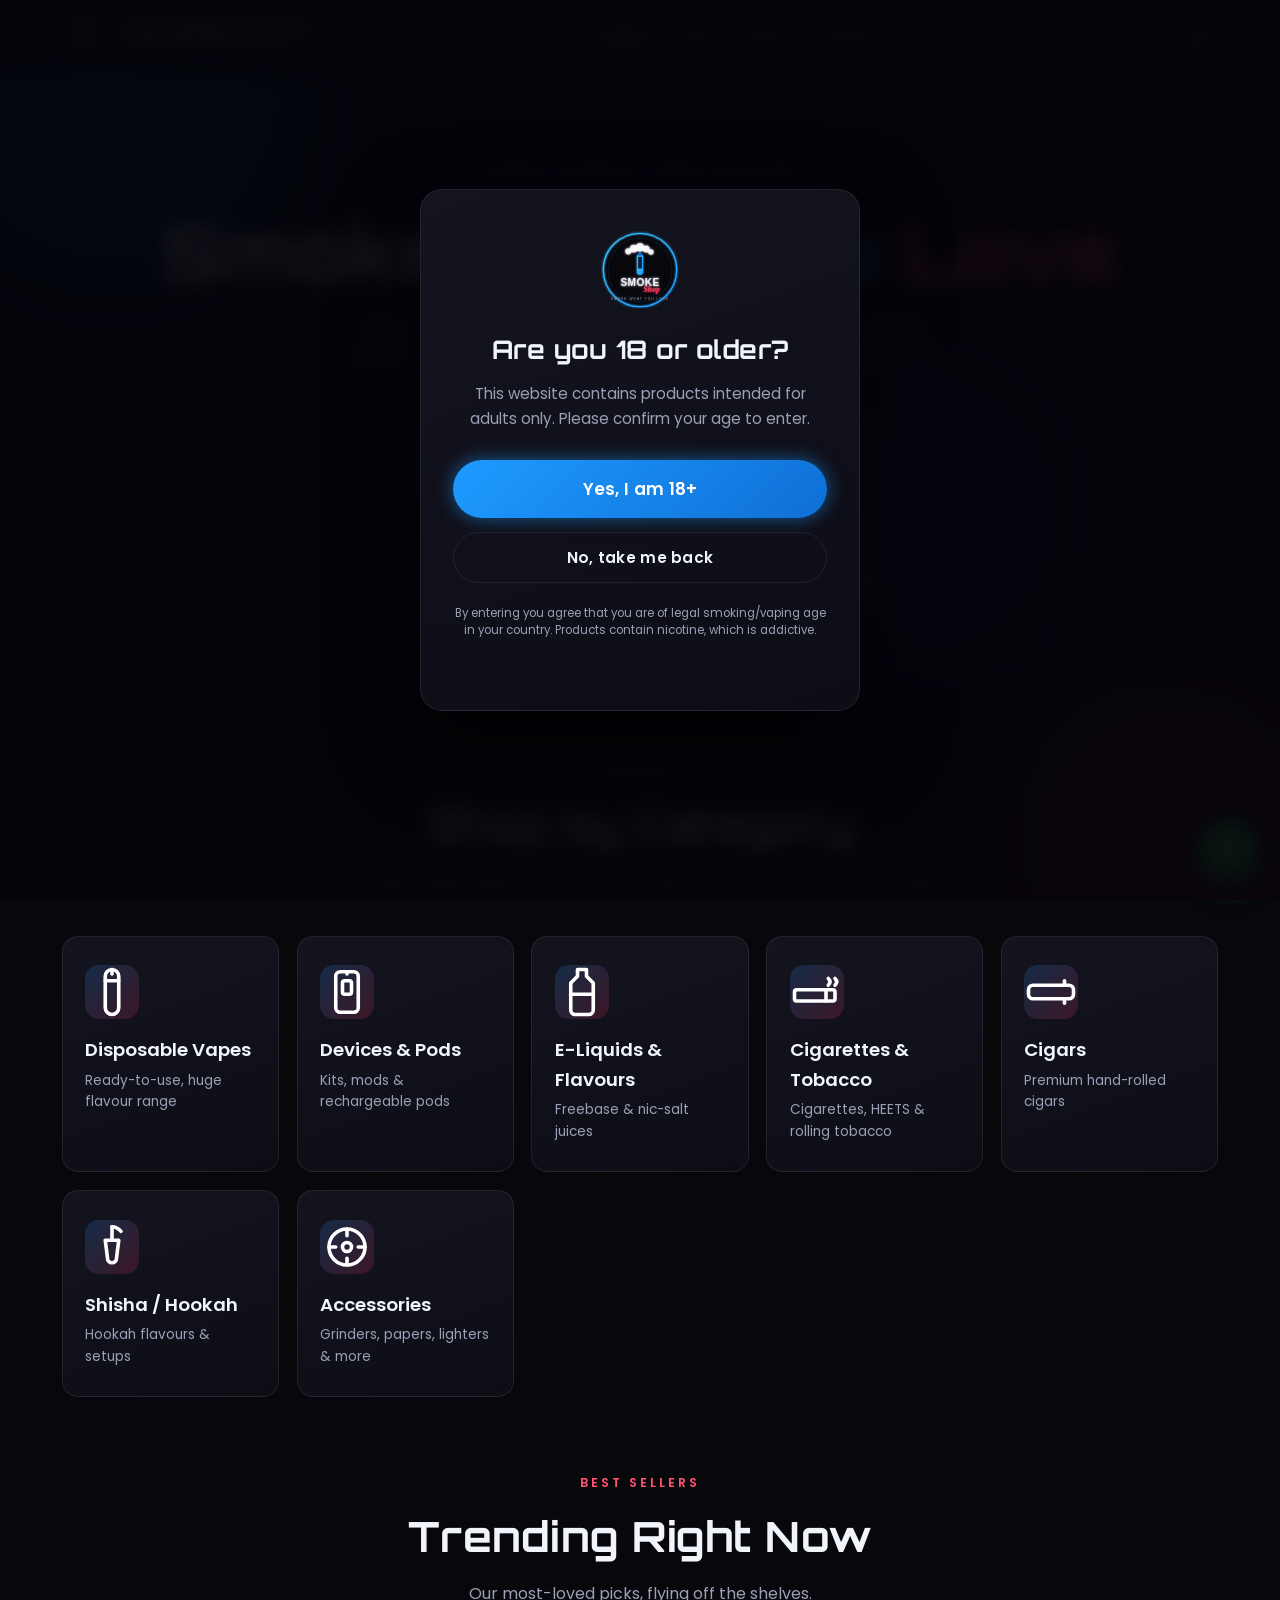
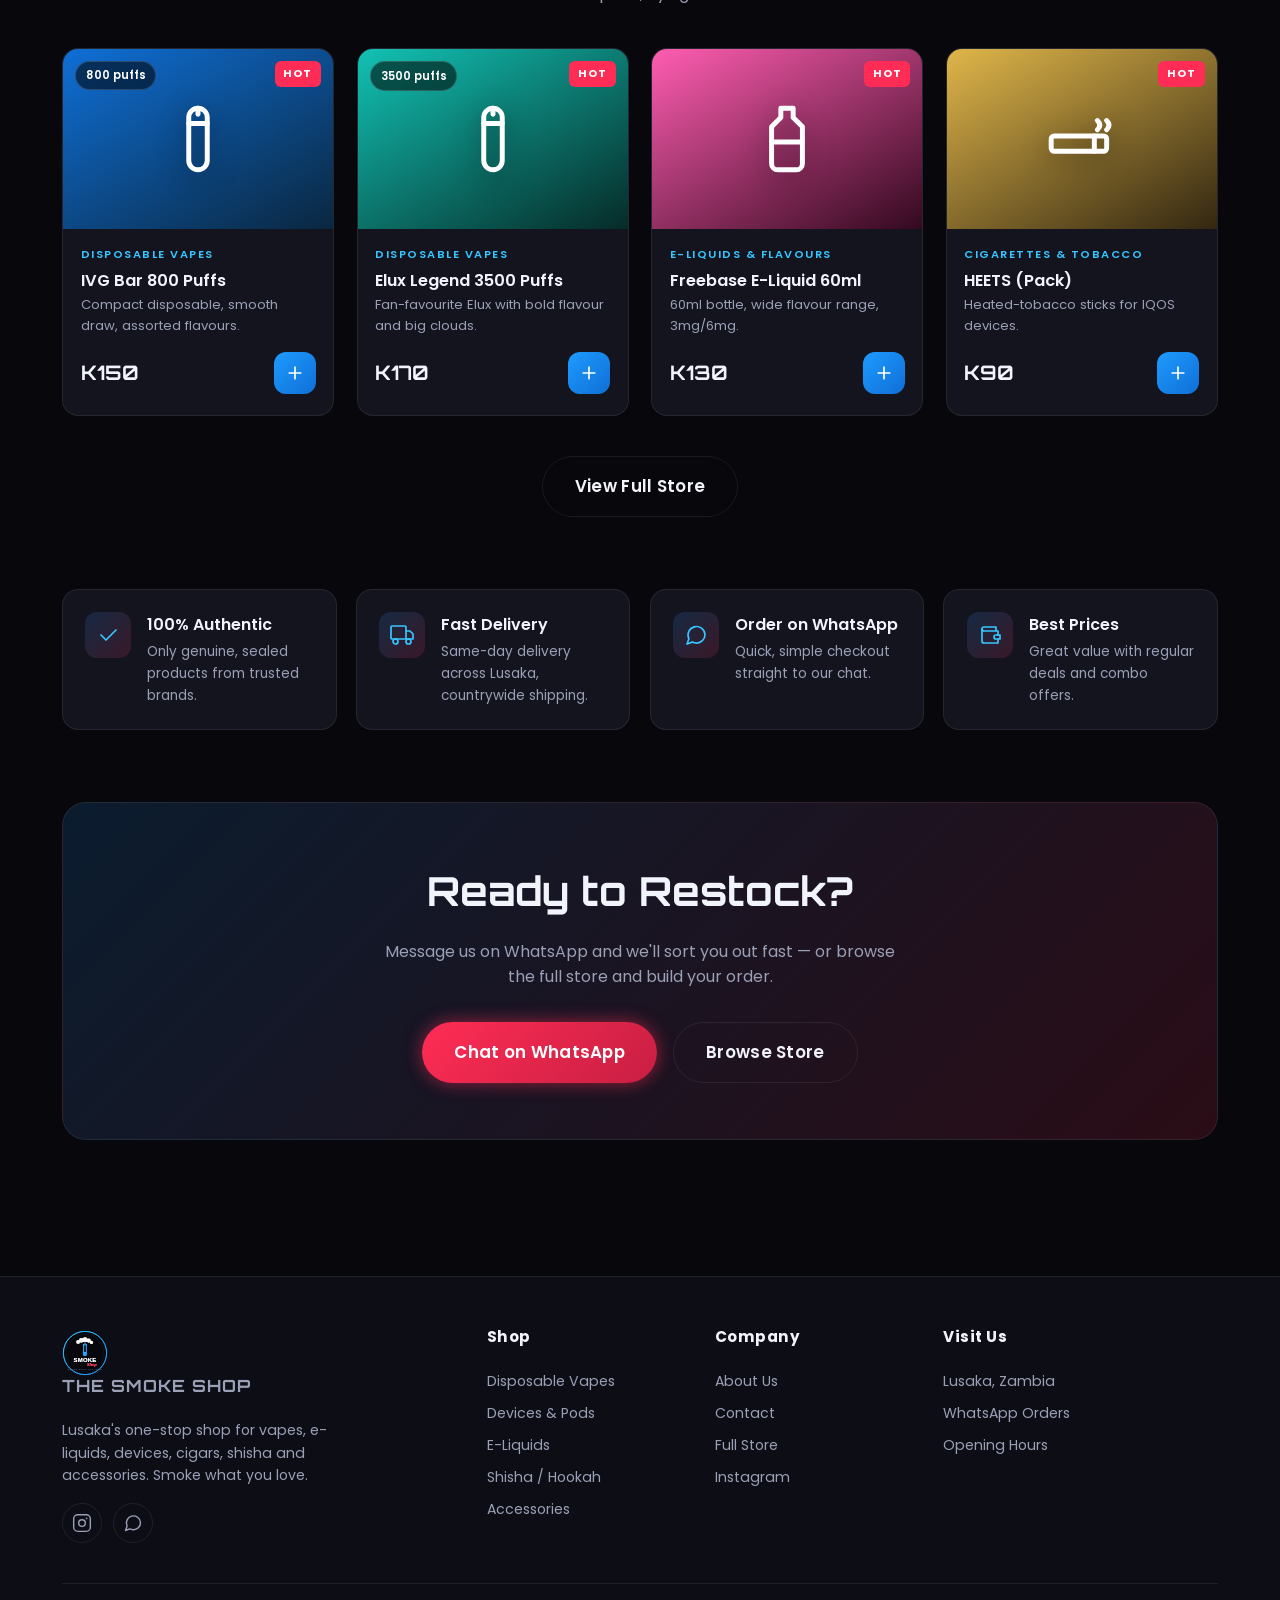
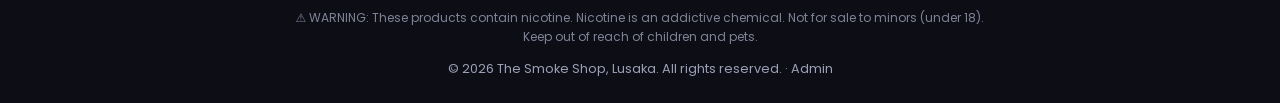
<file: index.html>
<!DOCTYPE html>
<html lang="en">
<head>
<meta charset="UTF-8">
<meta name="viewport" content="width=device-width, initial-scale=1.0">
<title>The Smoke Shop — Vapes, E-Liquids & More | Lusaka, Zambia</title>
<meta name="description" content="The Smoke Shop Lusaka — disposable vapes, e-liquids, devices, cigars, shisha & accessories. Smoke what you love. Order on WhatsApp.">
<link rel="icon" href="logo.svg" type="image/svg+xml">
<link rel="preconnect" href="https://fonts.googleapis.com">
<link rel="preconnect" href="https://fonts.gstatic.com" crossorigin>
<link href="https://fonts.googleapis.com/css2?family=Orbitron:wght@600;700;800&family=Poppins:wght@300;400;500;600;700&display=swap" rel="stylesheet">
<link rel="stylesheet" href="styles.css">
</head>
<body>
<div class="bg-orbs"><span class="o1"></span><span class="o2"></span><span class="o3"></span></div>

<!-- AGE GATE -->
<div class="age-gate" id="ageGate">
  <div class="age-card">
    <img src="logo.svg" alt="The Smoke Shop" class="logo">
    <h2>Are you 18 or older?</h2>
    <p>This website contains products intended for adults only. Please confirm your age to enter.</p>
    <div class="age-btns">
      <button class="btn btn-primary btn-lg" id="ageYes">Yes, I am 18+</button>
      <button class="btn btn-ghost" id="ageNo">No, take me back</button>
    </div>
    <p class="fine">By entering you agree that you are of legal smoking/vaping age in your country. Products contain nicotine, which is addictive.</p>
  </div>
</div>

<!-- HEADER -->
<header class="site-header">
  <div class="container nav">
    <a href="index.html" class="brand">
      <img src="logo.svg" alt="" class="logo">
      <span class="brand-name">THE SMOKE SHOP<small>SMOKE WHAT YOU LOVE</small></span>
    </a>
    <nav class="nav-links" id="navLinks">
      <a href="index.html" class="active">Home</a>
      <a href="shop.html">Shop</a>
      <a href="about.html">About</a>
      <a href="contact.html">Contact</a>
    </nav>
    <div class="nav-actions">
      <button class="cart-btn" data-open-cart aria-label="Open cart">
        <svg width="22" height="22" viewBox="0 0 24 24" fill="none" stroke="currentColor" stroke-width="1.7" stroke-linecap="round" stroke-linejoin="round"><circle cx="9" cy="21" r="1"/><circle cx="20" cy="21" r="1"/><path d="M1 1h4l2.7 13.4a2 2 0 0 0 2 1.6h9.7a2 2 0 0 0 2-1.6L23 6H6"/></svg>
        <span class="cart-count">0</span>
      </button>
      <button class="hamburger" id="hamburger" aria-label="Menu">
        <svg width="26" height="26" viewBox="0 0 24 24" fill="none" stroke="currentColor" stroke-width="2" stroke-linecap="round"><path d="M3 6h18M3 12h18M3 18h18"/></svg>
      </button>
    </div>
  </div>
</header>

<!-- HERO -->
<section class="hero">
  <div class="container">
    <span class="eyebrow">Lusaka's Home of Vapes & Flavour</span>
    <h1>Smoke What <span class="glow-blue">You</span> <span class="glow-red">Love</span></h1>
    <p class="lead">Disposable vapes, e-liquids, devices, cigars, shisha and every accessory you need — all in one place. Premium brands, honest prices, fast delivery across Lusaka.</p>
    <div class="hero-cta">
      <a href="shop.html" class="btn btn-primary btn-lg">Shop Now
        <svg width="18" height="18" viewBox="0 0 24 24" fill="none" stroke="currentColor" stroke-width="2" stroke-linecap="round" stroke-linejoin="round"><path d="M5 12h14M13 6l6 6-6 6"/></svg>
      </a>
      <a href="#" class="btn btn-ghost btn-lg" data-wa>Order on WhatsApp</a>
    </div>
    <div class="hero-stats">
      <div class="stat"><b>500+</b><span>Happy Customers</span></div>
      <div class="stat"><b>50+</b><span>Flavours</span></div>
      <div class="stat"><b>Same-Day</b><span>Lusaka Delivery</span></div>
    </div>
  </div>
</section>

<!-- CATEGORIES -->
<section class="pad">
  <div class="container">
    <div class="section-head reveal">
      <span class="kicker">Browse</span>
      <h2>Shop by Category</h2>
      <p>From quick disposables to full hookah setups — find exactly what you're after.</p>
    </div>
    <div class="cat-grid reveal" id="catGrid"></div>
  </div>
</section>

<!-- FEATURED -->
<section class="pad" style="padding-top:0">
  <div class="container">
    <div class="section-head reveal">
      <span class="kicker">Best Sellers</span>
      <h2>Trending Right Now</h2>
      <p>Our most-loved picks, flying off the shelves.</p>
    </div>
    <div class="product-grid reveal" id="featuredGrid"></div>
    <div style="text-align:center;margin-top:2.5rem" class="reveal">
      <a href="shop.html" class="btn btn-ghost btn-lg">View Full Store</a>
    </div>
  </div>
</section>

<!-- FEATURES -->
<section class="pad" style="padding-top:0">
  <div class="container">
    <div class="features reveal">
      <div class="feature">
        <div class="f-icon"><svg width="24" height="24" viewBox="0 0 24 24" fill="none" stroke="currentColor" stroke-width="1.7" stroke-linecap="round" stroke-linejoin="round"><path d="M5 12l5 5L20 7"/></svg></div>
        <div><h4>100% Authentic</h4><p>Only genuine, sealed products from trusted brands.</p></div>
      </div>
      <div class="feature">
        <div class="f-icon"><svg width="24" height="24" viewBox="0 0 24 24" fill="none" stroke="currentColor" stroke-width="1.7" stroke-linecap="round" stroke-linejoin="round"><rect x="1" y="3" width="15" height="13" rx="1"/><path d="M16 8h4l3 3v5h-7"/><circle cx="5.5" cy="18.5" r="2.5"/><circle cx="18.5" cy="18.5" r="2.5"/></svg></div>
        <div><h4>Fast Delivery</h4><p>Same-day delivery across Lusaka, countrywide shipping.</p></div>
      </div>
      <div class="feature">
        <div class="f-icon"><svg width="24" height="24" viewBox="0 0 24 24" fill="none" stroke="currentColor" stroke-width="1.7" stroke-linecap="round" stroke-linejoin="round"><path d="M21 11.5a8.38 8.38 0 0 1-9 8.5 8.5 8.5 0 0 1-3.8-.9L3 21l1.9-5.2A8.5 8.5 0 1 1 21 11.5z"/></svg></div>
        <div><h4>Order on WhatsApp</h4><p>Quick, simple checkout straight to our chat.</p></div>
      </div>
      <div class="feature">
        <div class="f-icon"><svg width="24" height="24" viewBox="0 0 24 24" fill="none" stroke="currentColor" stroke-width="1.7" stroke-linecap="round" stroke-linejoin="round"><path d="M20 12V8H6a2 2 0 0 1 0-4h12v4"/><path d="M4 6v12a2 2 0 0 0 2 2h14v-4"/><path d="M18 12a2 2 0 0 0 0 4h4v-4z"/></svg></div>
        <div><h4>Best Prices</h4><p>Great value with regular deals and combo offers.</p></div>
      </div>
    </div>
  </div>
</section>

<!-- CTA -->
<section class="pad" style="padding-top:0">
  <div class="container">
    <div class="cta-banner reveal">
      <h2>Ready to Restock?</h2>
      <p>Message us on WhatsApp and we'll sort you out fast — or browse the full store and build your order.</p>
      <div class="hero-cta">
        <a href="#" class="btn btn-red btn-lg" data-wa>Chat on WhatsApp</a>
        <a href="shop.html" class="btn btn-ghost btn-lg">Browse Store</a>
      </div>
    </div>
  </div>
</section>

<!-- FOOTER (shared) -->
<footer class="site-footer">
  <div class="container">
    <div class="footer-grid">
      <div class="footer-col f-brand">
        <a href="index.html" class="brand"><img src="logo.svg" alt="" class="logo"><span class="brand-name">THE SMOKE SHOP</span></a>
        <p>Lusaka's one-stop shop for vapes, e-liquids, devices, cigars, shisha and accessories. Smoke what you love.</p>
        <div class="socials">
          <a href="#" data-ig aria-label="Instagram" target="_blank"><svg width="20" height="20" viewBox="0 0 24 24" fill="none" stroke="currentColor" stroke-width="1.7"><rect x="2" y="2" width="20" height="20" rx="5"/><circle cx="12" cy="12" r="4"/><circle cx="17.5" cy="6.5" r="1" fill="currentColor" stroke="none"/></svg></a>
          <a href="#" data-wa aria-label="WhatsApp"><svg width="20" height="20" viewBox="0 0 24 24" fill="none" stroke="currentColor" stroke-width="1.7" stroke-linecap="round" stroke-linejoin="round"><path d="M21 11.5a8.38 8.38 0 0 1-9 8.5 8.5 8.5 0 0 1-3.8-.9L3 21l1.9-5.2A8.5 8.5 0 1 1 21 11.5z"/></svg></a>
        </div>
      </div>
      <div class="footer-col">
        <h4>Shop</h4>
        <a href="shop.html#disposables">Disposable Vapes</a>
        <a href="shop.html#devices">Devices & Pods</a>
        <a href="shop.html#eliquids">E-Liquids</a>
        <a href="shop.html#shisha">Shisha / Hookah</a>
        <a href="shop.html#accessories">Accessories</a>
      </div>
      <div class="footer-col">
        <h4>Company</h4>
        <a href="about.html">About Us</a>
        <a href="contact.html">Contact</a>
        <a href="shop.html">Full Store</a>
        <a href="#" data-ig target="_blank">Instagram</a>
      </div>
      <div class="footer-col">
        <h4>Visit Us</h4>
        <a href="#">Lusaka, Zambia</a>
        <a href="#" data-wa>WhatsApp Orders</a>
        <a href="contact.html">Opening Hours</a>
      </div>
    </div>
    <div class="footer-bottom">
      <p class="disclaimer">⚠️ WARNING: These products contain nicotine. Nicotine is an addictive chemical. Not for sale to minors (under 18). Keep out of reach of children and pets.</p>
      <p>© <span id="year"></span> The Smoke Shop, Lusaka. All rights reserved. · <a href="admin.html" style="color:var(--muted)">Admin</a></p>
    </div>
  </div>
</footer>

<!-- CART DRAWER (shared) -->
<div class="overlay" id="overlay"></div>
<aside class="cart-drawer" id="cartDrawer" aria-label="Shopping cart">
  <div class="cart-header">
    <h3>Your Cart</h3>
    <button class="icon-btn" id="closeCart" aria-label="Close cart">
      <svg width="22" height="22" viewBox="0 0 24 24" fill="none" stroke="currentColor" stroke-width="2" stroke-linecap="round"><path d="M18 6L6 18M6 6l12 12"/></svg>
    </button>
  </div>
  <div class="cart-items" id="cartItems"></div>
  <div class="cart-footer" id="cartFooter">
    <div class="cart-total"><span>Total</span><b id="cartTotal">K0</b></div>
    <button class="btn btn-red btn-block btn-lg" id="checkoutBtn">
      <svg width="20" height="20" viewBox="0 0 24 24" fill="none" stroke="currentColor" stroke-width="1.8" stroke-linecap="round" stroke-linejoin="round"><path d="M21 11.5a8.38 8.38 0 0 1-9 8.5 8.5 8.5 0 0 1-3.8-.9L3 21l1.9-5.2A8.5 8.5 0 1 1 21 11.5z"/></svg>
      Checkout via WhatsApp
    </button>
    <p class="wa-note">You'll be taken to WhatsApp with your order ready to send.</p>
  </div>
</aside>

<!-- FLOATING WHATSAPP -->
<a href="#" class="wa-float" data-wa aria-label="WhatsApp">
  <svg width="30" height="30" viewBox="0 0 24 24" fill="#fff"><path d="M17.5 14.4c-.3-.2-1.7-.9-2-1-.3-.1-.5-.2-.6.2s-.7 1-.9 1.1c-.2.2-.3.2-.6 0-.3-.2-1.2-.5-2.4-1.4-.9-.8-1.5-1.8-1.6-2.1-.2-.3 0-.5.1-.6l.5-.5c.1-.2.2-.3.3-.5s0-.4 0-.5c-.1-.2-.6-1.5-.9-2-.2-.5-.4-.4-.6-.4h-.5c-.2 0-.5.1-.7.3-.3.3-1 .9-1 2.3s1 2.7 1.2 2.9c.1.2 2 3.1 5 4.3.7.3 1.2.5 1.6.6.7.2 1.3.2 1.8.1.5-.1 1.7-.7 1.9-1.4.2-.7.2-1.2.2-1.4-.1-.1-.3-.2-.6-.3z"/><path d="M12 2a10 10 0 0 0-8.6 15L2 22l5.1-1.3A10 10 0 1 0 12 2zm0 18c-1.5 0-3-.4-4.3-1.1l-.3-.2-3 .8.8-2.9-.2-.3A8 8 0 1 1 12 20z"/></svg>
</a>

<script src="products.js"></script>
<script src="store.js"></script>
<script src="app.js"></script>
<script>document.getElementById("year").textContent=new Date().getFullYear();</script>
</body>
</html>
</file>
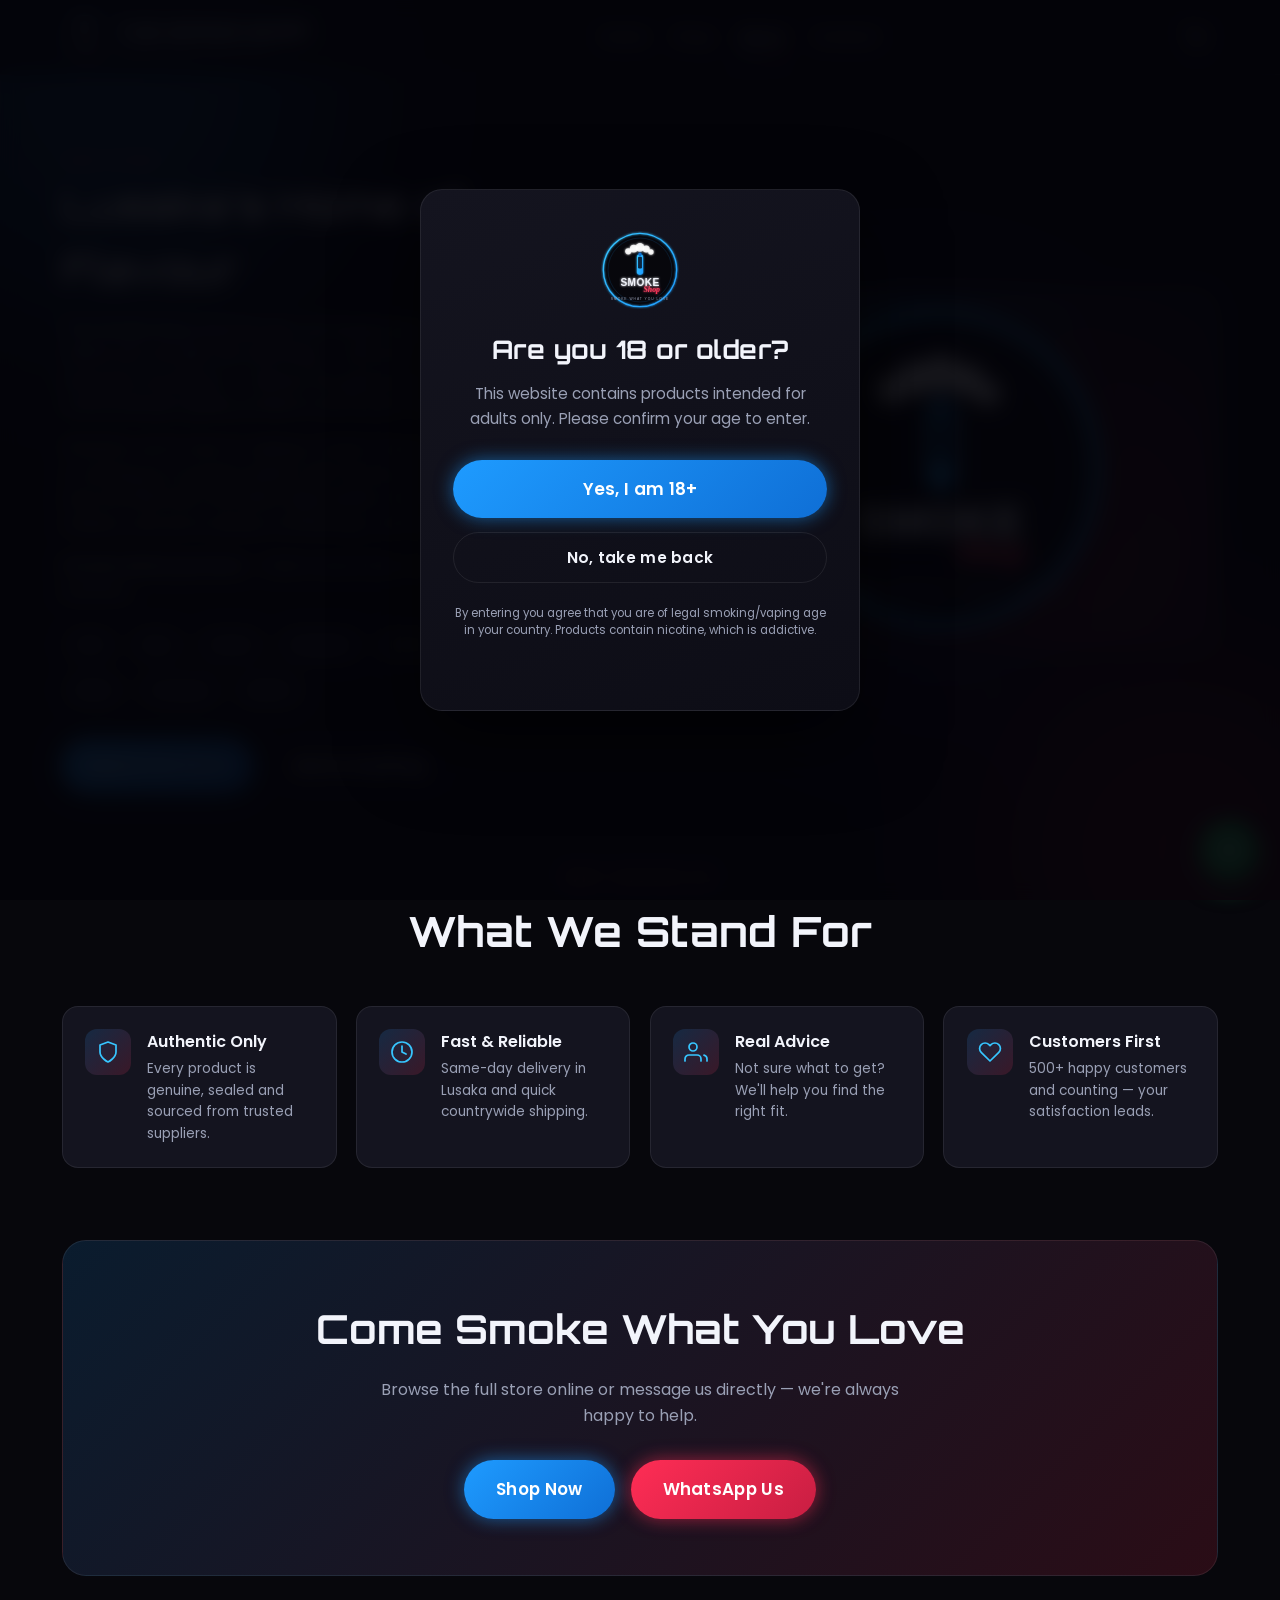
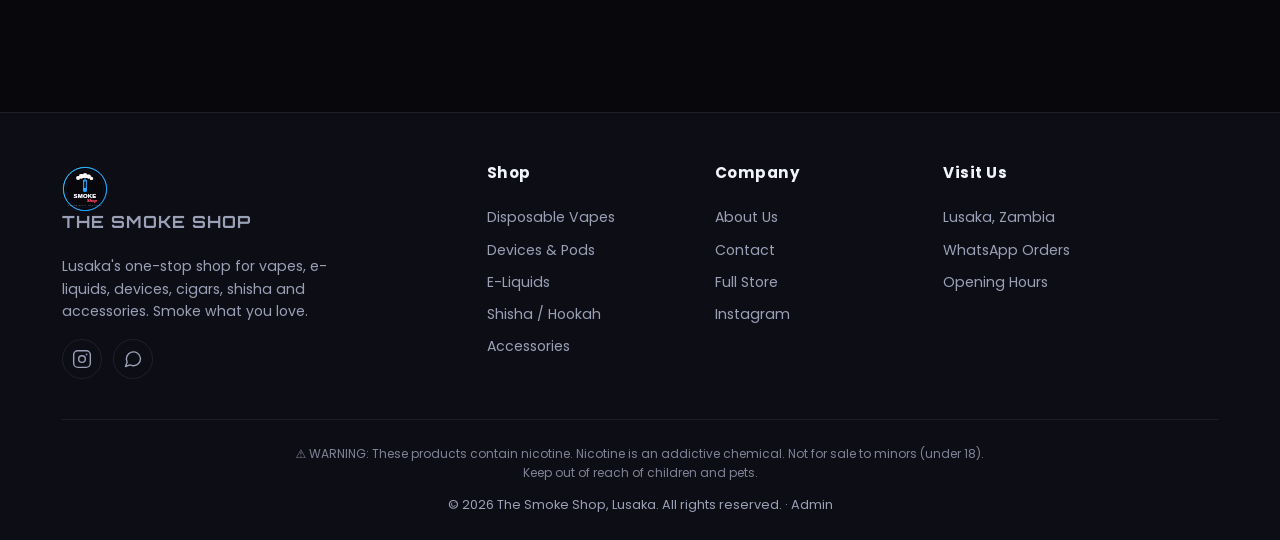
<file: about.html>
<!DOCTYPE html>
<html lang="en">
<head>
<meta charset="UTF-8">
<meta name="viewport" content="width=device-width, initial-scale=1.0">
<title>About — The Smoke Shop | Lusaka, Zambia</title>
<meta name="description" content="About The Smoke Shop — Lusaka's trusted destination for vapes, e-liquids, cigars, shisha and accessories.">
<link rel="icon" href="logo.svg" type="image/svg+xml">
<link rel="preconnect" href="https://fonts.googleapis.com">
<link rel="preconnect" href="https://fonts.gstatic.com" crossorigin>
<link href="https://fonts.googleapis.com/css2?family=Orbitron:wght@600;700;800&family=Poppins:wght@300;400;500;600;700&display=swap" rel="stylesheet">
<link rel="stylesheet" href="styles.css">
</head>
<body>
<div class="bg-orbs"><span class="o1"></span><span class="o2"></span><span class="o3"></span></div>

<div class="age-gate" id="ageGate">
  <div class="age-card">
    <img src="logo.svg" alt="The Smoke Shop" class="logo">
    <h2>Are you 18 or older?</h2>
    <p>This website contains products intended for adults only. Please confirm your age to enter.</p>
    <div class="age-btns">
      <button class="btn btn-primary btn-lg" id="ageYes">Yes, I am 18+</button>
      <button class="btn btn-ghost" id="ageNo">No, take me back</button>
    </div>
    <p class="fine">By entering you agree that you are of legal smoking/vaping age in your country. Products contain nicotine, which is addictive.</p>
  </div>
</div>

<header class="site-header">
  <div class="container nav">
    <a href="index.html" class="brand">
      <img src="logo.svg" alt="" class="logo">
      <span class="brand-name">THE SMOKE SHOP<small>SMOKE WHAT YOU LOVE</small></span>
    </a>
    <nav class="nav-links" id="navLinks">
      <a href="index.html">Home</a>
      <a href="shop.html">Shop</a>
      <a href="about.html" class="active">About</a>
      <a href="contact.html">Contact</a>
    </nav>
    <div class="nav-actions">
      <button class="cart-btn" data-open-cart aria-label="Open cart">
        <svg width="22" height="22" viewBox="0 0 24 24" fill="none" stroke="currentColor" stroke-width="1.7" stroke-linecap="round" stroke-linejoin="round"><circle cx="9" cy="21" r="1"/><circle cx="20" cy="21" r="1"/><path d="M1 1h4l2.7 13.4a2 2 0 0 0 2 1.6h9.7a2 2 0 0 0 2-1.6L23 6H6"/></svg>
        <span class="cart-count">0</span>
      </button>
      <button class="hamburger" id="hamburger" aria-label="Menu">
        <svg width="26" height="26" viewBox="0 0 24 24" fill="none" stroke="currentColor" stroke-width="2" stroke-linecap="round"><path d="M3 6h18M3 12h18M3 18h18"/></svg>
      </button>
    </div>
  </div>
</header>

<!-- ABOUT HERO -->
<section class="pad">
  <div class="container">
    <div class="about-grid">
      <div class="about-text reveal">
        <span class="kicker" style="color:var(--red-bright);font-weight:600;letter-spacing:3px;text-transform:uppercase;font-size:.78rem">Our Story</span>
        <h2>Lusaka's Home of Flavour</h2>
        <p>The Smoke Shop started with one simple idea: give Zambia a spot where you can get the real thing — authentic vapes, genuine e-liquids, and every accessory — without the guesswork. No fakes, no runaround, just quality products and honest advice.</p>
        <p>Whether you're new to vaping, a cloud-chasing regular, a cigar lover, or setting up a hookah session with friends, we've got you. Our shelves stay stocked with the latest disposables, devices, flavours and classics, and we're always a WhatsApp message away.</p>
        <p><strong>Smoke what you love</strong> — that's more than a tagline. It's how we do business.</p>
        <div class="brand-chips">
          <span>IVG</span><span>Elux</span><span>Vozol</span><span>Dragbar</span><span>GEEKVAPE</span><span>SMOK</span><span>RAW</span><span>Cookies</span><span>HEETS</span>
        </div>
        <div class="hero-cta" style="justify-content:flex-start;margin-top:2rem">
          <a href="shop.html" class="btn btn-primary">Explore the Store</a>
          <a href="#" class="btn btn-ghost" data-wa>Ask Us Anything</a>
        </div>
      </div>
      <div class="about-visual reveal">
        <img src="logo.svg" alt="The Smoke Shop logo" class="big-logo">
      </div>
    </div>
  </div>
</section>

<!-- VALUES -->
<section class="pad" style="padding-top:0">
  <div class="container">
    <div class="section-head reveal">
      <span class="kicker">Why Choose Us</span>
      <h2>What We Stand For</h2>
    </div>
    <div class="features reveal">
      <div class="feature">
        <div class="f-icon"><svg width="24" height="24" viewBox="0 0 24 24" fill="none" stroke="currentColor" stroke-width="1.7" stroke-linecap="round" stroke-linejoin="round"><path d="M12 22s8-4 8-10V5l-8-3-8 3v7c0 6 8 10 8 10z"/></svg></div>
        <div><h4>Authentic Only</h4><p>Every product is genuine, sealed and sourced from trusted suppliers.</p></div>
      </div>
      <div class="feature">
        <div class="f-icon"><svg width="24" height="24" viewBox="0 0 24 24" fill="none" stroke="currentColor" stroke-width="1.7" stroke-linecap="round" stroke-linejoin="round"><circle cx="12" cy="12" r="10"/><path d="M12 6v6l4 2"/></svg></div>
        <div><h4>Fast & Reliable</h4><p>Same-day delivery in Lusaka and quick countrywide shipping.</p></div>
      </div>
      <div class="feature">
        <div class="f-icon"><svg width="24" height="24" viewBox="0 0 24 24" fill="none" stroke="currentColor" stroke-width="1.7" stroke-linecap="round" stroke-linejoin="round"><path d="M17 21v-2a4 4 0 0 0-4-4H5a4 4 0 0 0-4 4v2"/><circle cx="9" cy="7" r="4"/><path d="M23 21v-2a4 4 0 0 0-3-3.9"/></svg></div>
        <div><h4>Real Advice</h4><p>Not sure what to get? We'll help you find the right fit.</p></div>
      </div>
      <div class="feature">
        <div class="f-icon"><svg width="24" height="24" viewBox="0 0 24 24" fill="none" stroke="currentColor" stroke-width="1.7" stroke-linecap="round" stroke-linejoin="round"><path d="M20.8 4.6a5.5 5.5 0 0 0-7.8 0L12 5.7l-1-1.1a5.5 5.5 0 0 0-7.8 7.8l1 1L12 21l7.8-7.6 1-1a5.5 5.5 0 0 0 0-7.8z"/></svg></div>
        <div><h4>Customers First</h4><p>500+ happy customers and counting — your satisfaction leads.</p></div>
      </div>
    </div>
  </div>
</section>

<!-- CTA -->
<section class="pad" style="padding-top:0">
  <div class="container">
    <div class="cta-banner reveal">
      <h2>Come Smoke What You Love</h2>
      <p>Browse the full store online or message us directly — we're always happy to help.</p>
      <div class="hero-cta">
        <a href="shop.html" class="btn btn-primary btn-lg">Shop Now</a>
        <a href="#" class="btn btn-red btn-lg" data-wa>WhatsApp Us</a>
      </div>
    </div>
  </div>
</section>

<footer class="site-footer">
  <div class="container">
    <div class="footer-grid">
      <div class="footer-col f-brand">
        <a href="index.html" class="brand"><img src="logo.svg" alt="" class="logo"><span class="brand-name">THE SMOKE SHOP</span></a>
        <p>Lusaka's one-stop shop for vapes, e-liquids, devices, cigars, shisha and accessories. Smoke what you love.</p>
        <div class="socials">
          <a href="#" data-ig aria-label="Instagram" target="_blank"><svg width="20" height="20" viewBox="0 0 24 24" fill="none" stroke="currentColor" stroke-width="1.7"><rect x="2" y="2" width="20" height="20" rx="5"/><circle cx="12" cy="12" r="4"/><circle cx="17.5" cy="6.5" r="1" fill="currentColor" stroke="none"/></svg></a>
          <a href="#" data-wa aria-label="WhatsApp"><svg width="20" height="20" viewBox="0 0 24 24" fill="none" stroke="currentColor" stroke-width="1.7" stroke-linecap="round" stroke-linejoin="round"><path d="M21 11.5a8.38 8.38 0 0 1-9 8.5 8.5 8.5 0 0 1-3.8-.9L3 21l1.9-5.2A8.5 8.5 0 1 1 21 11.5z"/></svg></a>
        </div>
      </div>
      <div class="footer-col">
        <h4>Shop</h4>
        <a href="shop.html#disposables">Disposable Vapes</a>
        <a href="shop.html#devices">Devices & Pods</a>
        <a href="shop.html#eliquids">E-Liquids</a>
        <a href="shop.html#shisha">Shisha / Hookah</a>
        <a href="shop.html#accessories">Accessories</a>
      </div>
      <div class="footer-col">
        <h4>Company</h4>
        <a href="about.html">About Us</a>
        <a href="contact.html">Contact</a>
        <a href="shop.html">Full Store</a>
        <a href="#" data-ig target="_blank">Instagram</a>
      </div>
      <div class="footer-col">
        <h4>Visit Us</h4>
        <a href="#">Lusaka, Zambia</a>
        <a href="#" data-wa>WhatsApp Orders</a>
        <a href="contact.html">Opening Hours</a>
      </div>
    </div>
    <div class="footer-bottom">
      <p class="disclaimer">⚠️ WARNING: These products contain nicotine. Nicotine is an addictive chemical. Not for sale to minors (under 18). Keep out of reach of children and pets.</p>
      <p>© <span id="year"></span> The Smoke Shop, Lusaka. All rights reserved. · <a href="admin.html" style="color:var(--muted)">Admin</a></p>
    </div>
  </div>
</footer>

<div class="overlay" id="overlay"></div>
<aside class="cart-drawer" id="cartDrawer" aria-label="Shopping cart">
  <div class="cart-header">
    <h3>Your Cart</h3>
    <button class="icon-btn" id="closeCart" aria-label="Close cart">
      <svg width="22" height="22" viewBox="0 0 24 24" fill="none" stroke="currentColor" stroke-width="2" stroke-linecap="round"><path d="M18 6L6 18M6 6l12 12"/></svg>
    </button>
  </div>
  <div class="cart-items" id="cartItems"></div>
  <div class="cart-footer" id="cartFooter">
    <div class="cart-total"><span>Total</span><b id="cartTotal">K0</b></div>
    <button class="btn btn-red btn-block btn-lg" id="checkoutBtn">
      <svg width="20" height="20" viewBox="0 0 24 24" fill="none" stroke="currentColor" stroke-width="1.8" stroke-linecap="round" stroke-linejoin="round"><path d="M21 11.5a8.38 8.38 0 0 1-9 8.5 8.5 8.5 0 0 1-3.8-.9L3 21l1.9-5.2A8.5 8.5 0 1 1 21 11.5z"/></svg>
      Checkout via WhatsApp
    </button>
    <p class="wa-note">You'll be taken to WhatsApp with your order ready to send.</p>
  </div>
</aside>

<a href="#" class="wa-float" data-wa aria-label="WhatsApp">
  <svg width="30" height="30" viewBox="0 0 24 24" fill="#fff"><path d="M17.5 14.4c-.3-.2-1.7-.9-2-1-.3-.1-.5-.2-.6.2s-.7 1-.9 1.1c-.2.2-.3.2-.6 0-.3-.2-1.2-.5-2.4-1.4-.9-.8-1.5-1.8-1.6-2.1-.2-.3 0-.5.1-.6l.5-.5c.1-.2.2-.3.3-.5s0-.4 0-.5c-.1-.2-.6-1.5-.9-2-.2-.5-.4-.4-.6-.4h-.5c-.2 0-.5.1-.7.3-.3.3-1 .9-1 2.3s1 2.7 1.2 2.9c.1.2 2 3.1 5 4.3.7.3 1.2.5 1.6.6.7.2 1.3.2 1.8.1.5-.1 1.7-.7 1.9-1.4.2-.7.2-1.2.2-1.4-.1-.1-.3-.2-.6-.3z"/><path d="M12 2a10 10 0 0 0-8.6 15L2 22l5.1-1.3A10 10 0 1 0 12 2zm0 18c-1.5 0-3-.4-4.3-1.1l-.3-.2-3 .8.8-2.9-.2-.3A8 8 0 1 1 12 20z"/></svg>
</a>

<script src="products.js"></script>
<script src="store.js"></script>
<script src="app.js"></script>
<script>document.getElementById("year").textContent=new Date().getFullYear();</script>
</body>
</html>
</file>
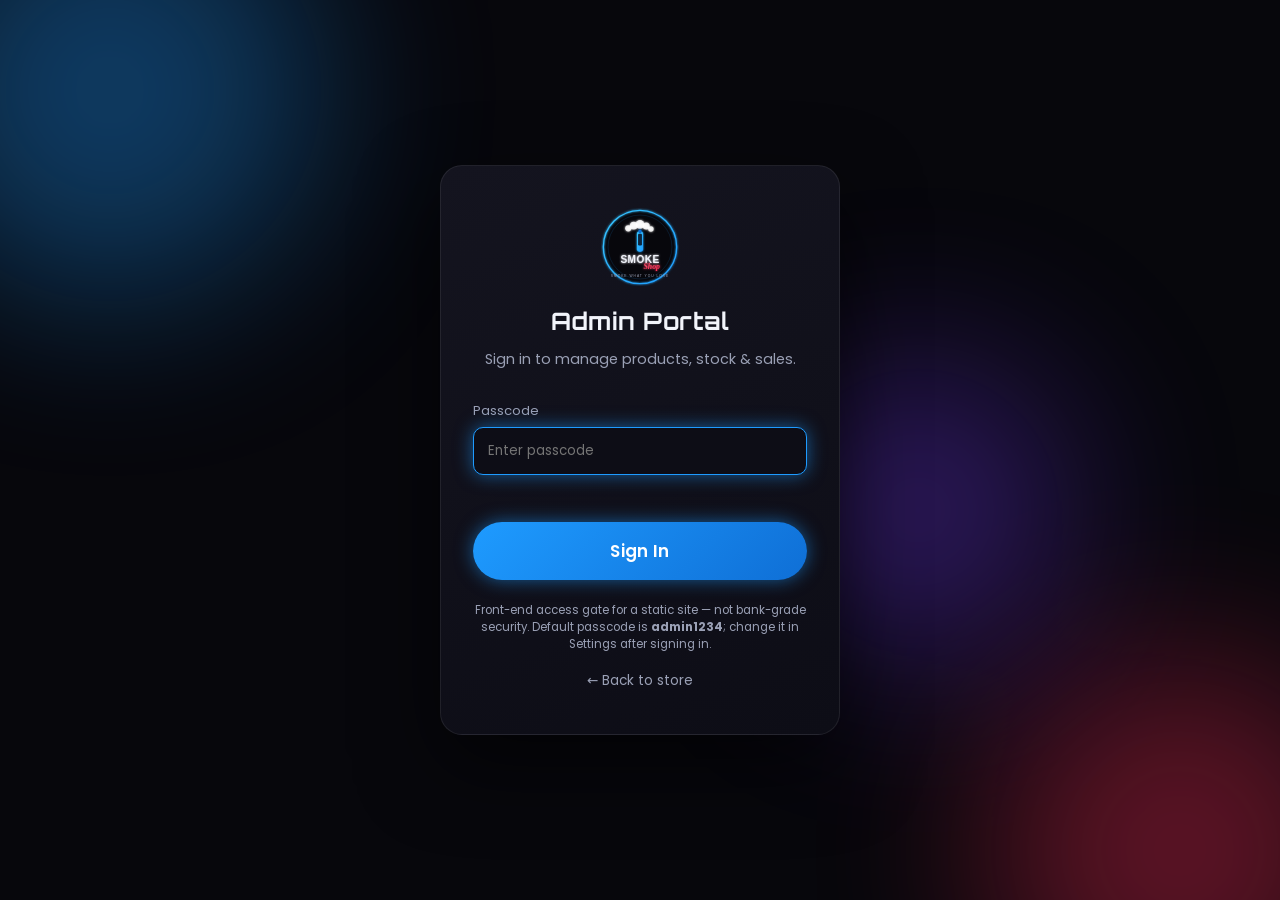
<file: admin.html>
<!DOCTYPE html>
<html lang="en">
<head>
<meta charset="UTF-8">
<meta name="viewport" content="width=device-width, initial-scale=1.0">
<title>Admin Login — The Smoke Shop</title>
<meta name="robots" content="noindex,nofollow">
<link rel="icon" href="logo.svg" type="image/svg+xml">
<link rel="preconnect" href="https://fonts.googleapis.com">
<link rel="preconnect" href="https://fonts.gstatic.com" crossorigin>
<link href="https://fonts.googleapis.com/css2?family=Orbitron:wght@600;700;800&family=Poppins:wght@300;400;500;600;700&display=swap" rel="stylesheet">
<link rel="stylesheet" href="styles.css">
<link rel="stylesheet" href="admin.css">
</head>
<body class="admin-body">
<div class="bg-orbs"><span class="o1"></span><span class="o2"></span><span class="o3"></span></div>

<div class="login-wrap">
  <form class="login-card" id="loginForm" autocomplete="off">
    <img src="logo.svg" alt="The Smoke Shop" class="logo">
    <h1>Admin Portal</h1>
    <p class="sub">Sign in to manage products, stock &amp; sales.</p>
    <label for="pass">Passcode</label>
    <input type="password" id="pass" name="pass" placeholder="Enter passcode" autofocus>
    <div class="login-err" id="err"></div>
    <button type="submit" class="btn btn-primary btn-block btn-lg">Sign In</button>
    <p class="login-note">Front-end access gate for a static site — not bank-grade security. Default passcode is <b>admin1234</b>; change it in Settings after signing in.</p>
    <a href="index.html" class="login-back">← Back to store</a>
  </form>
</div>

<script src="products.js"></script>
<script src="store.js"></script>
<script>
  // if already signed in, go straight to dashboard
  if(isLoggedIn()) window.location.href="dashboard.html";
  const form=document.getElementById("loginForm");
  const err=document.getElementById("err");
  form.addEventListener("submit",e=>{
    e.preventDefault();
    const val=document.getElementById("pass").value;
    if(adminLogin(val)){
      ensureCatalog();
      window.location.href="dashboard.html";
    } else {
      err.textContent="Incorrect passcode. Try again.";
      document.getElementById("pass").value="";
      document.getElementById("pass").focus();
    }
  });
</script>
</body>
</html>
</file>
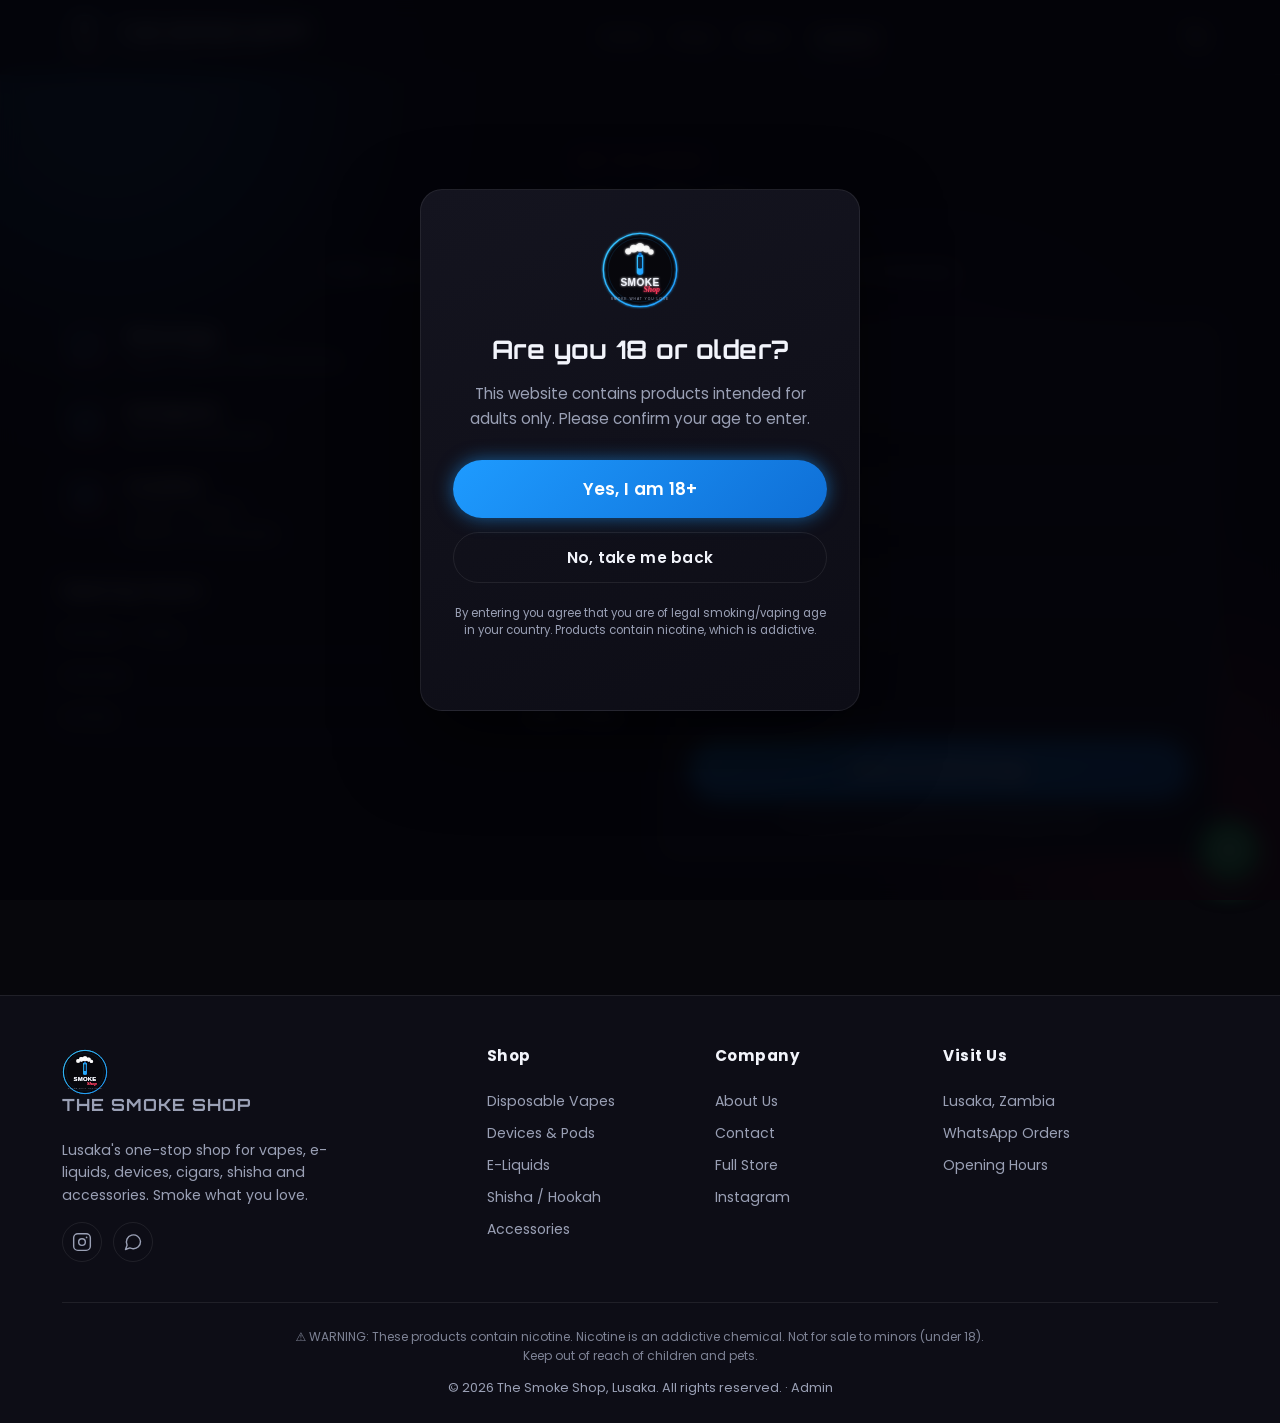
<file: contact.html>
<!DOCTYPE html>
<html lang="en">
<head>
<meta charset="UTF-8">
<meta name="viewport" content="width=device-width, initial-scale=1.0">
<title>Contact — The Smoke Shop | Lusaka, Zambia</title>
<meta name="description" content="Get in touch with The Smoke Shop, Lusaka. Order on WhatsApp, DM us on Instagram, or send a message.">
<link rel="icon" href="logo.svg" type="image/svg+xml">
<link rel="preconnect" href="https://fonts.googleapis.com">
<link rel="preconnect" href="https://fonts.gstatic.com" crossorigin>
<link href="https://fonts.googleapis.com/css2?family=Orbitron:wght@600;700;800&family=Poppins:wght@300;400;500;600;700&display=swap" rel="stylesheet">
<link rel="stylesheet" href="styles.css">
</head>
<body>
<div class="bg-orbs"><span class="o1"></span><span class="o2"></span><span class="o3"></span></div>

<div class="age-gate" id="ageGate">
  <div class="age-card">
    <img src="logo.svg" alt="The Smoke Shop" class="logo">
    <h2>Are you 18 or older?</h2>
    <p>This website contains products intended for adults only. Please confirm your age to enter.</p>
    <div class="age-btns">
      <button class="btn btn-primary btn-lg" id="ageYes">Yes, I am 18+</button>
      <button class="btn btn-ghost" id="ageNo">No, take me back</button>
    </div>
    <p class="fine">By entering you agree that you are of legal smoking/vaping age in your country. Products contain nicotine, which is addictive.</p>
  </div>
</div>

<header class="site-header">
  <div class="container nav">
    <a href="index.html" class="brand">
      <img src="logo.svg" alt="" class="logo">
      <span class="brand-name">THE SMOKE SHOP<small>SMOKE WHAT YOU LOVE</small></span>
    </a>
    <nav class="nav-links" id="navLinks">
      <a href="index.html">Home</a>
      <a href="shop.html">Shop</a>
      <a href="about.html">About</a>
      <a href="contact.html" class="active">Contact</a>
    </nav>
    <div class="nav-actions">
      <button class="cart-btn" data-open-cart aria-label="Open cart">
        <svg width="22" height="22" viewBox="0 0 24 24" fill="none" stroke="currentColor" stroke-width="1.7" stroke-linecap="round" stroke-linejoin="round"><circle cx="9" cy="21" r="1"/><circle cx="20" cy="21" r="1"/><path d="M1 1h4l2.7 13.4a2 2 0 0 0 2 1.6h9.7a2 2 0 0 0 2-1.6L23 6H6"/></svg>
        <span class="cart-count">0</span>
      </button>
      <button class="hamburger" id="hamburger" aria-label="Menu">
        <svg width="26" height="26" viewBox="0 0 24 24" fill="none" stroke="currentColor" stroke-width="2" stroke-linecap="round"><path d="M3 6h18M3 12h18M3 18h18"/></svg>
      </button>
    </div>
  </div>
</header>

<!-- CONTACT -->
<section class="pad">
  <div class="container">
    <div class="section-head" style="margin-bottom:2.5rem">
      <span class="kicker">Get In Touch</span>
      <h2>Let's Talk</h2>
      <p>Order, ask a question, or check stock — the fastest way to reach us is WhatsApp.</p>
    </div>

    <div class="contact-grid">
      <div class="contact-info reveal">
        <div class="ci-row">
          <div class="ci-ic"><svg width="22" height="22" viewBox="0 0 24 24" fill="none" stroke="currentColor" stroke-width="1.7" stroke-linecap="round" stroke-linejoin="round"><path d="M21 11.5a8.38 8.38 0 0 1-9 8.5 8.5 8.5 0 0 1-3.8-.9L3 21l1.9-5.2A8.5 8.5 0 1 1 21 11.5z"/></svg></div>
          <div><h4>WhatsApp</h4><p><a href="#" data-wa>Tap to chat &amp; order instantly</a></p></div>
        </div>
        <div class="ci-row">
          <div class="ci-ic"><svg width="22" height="22" viewBox="0 0 24 24" fill="none" stroke="currentColor" stroke-width="1.7"><rect x="2" y="2" width="20" height="20" rx="5"/><circle cx="12" cy="12" r="4"/><circle cx="17.5" cy="6.5" r="1" fill="currentColor" stroke="none"/></svg></div>
          <div><h4>Instagram</h4><p><a href="#" data-ig target="_blank">@thesmokeshop22</a></p></div>
        </div>
        <div class="ci-row">
          <div class="ci-ic"><svg width="22" height="22" viewBox="0 0 24 24" fill="none" stroke="currentColor" stroke-width="1.7" stroke-linecap="round" stroke-linejoin="round"><path d="M21 10c0 7-9 12-9 12s-9-5-9-12a9 9 0 0 1 18 0z"/><circle cx="12" cy="10" r="3"/></svg></div>
          <div><h4>Location</h4><p>Lusaka, Zambia<br>Delivery countrywide</p></div>
        </div>

        <h4 style="margin:2rem 0 .6rem;font-family:var(--display);letter-spacing:.5px">Opening Hours</h4>
        <ul class="hours-list">
          <li><span>Monday – Friday</span><b>08:00 – 20:00</b></li>
          <li><span>Saturday</span><b>09:00 – 21:00</b></li>
          <li><span>Sunday</span><b>10:00 – 18:00</b></li>
        </ul>
      </div>

      <div class="reveal">
        <form class="contact-form" id="contactForm">
          <h4 style="margin-bottom:1.2rem;font-family:var(--display);letter-spacing:.5px">Send a Message</h4>
          <label for="cName">Your Name</label>
          <input type="text" id="cName" name="name" placeholder="John Banda" required>
          <label for="cPhone">Phone / WhatsApp</label>
          <input type="tel" id="cPhone" name="phone" placeholder="e.g. 097X XXX XXX" required>
          <label for="cMsg">Message</label>
          <textarea id="cMsg" name="message" rows="4" placeholder="What can we help you with?" required></textarea>
          <button type="submit" class="btn btn-primary btn-block btn-lg">
            Send via WhatsApp
          </button>
          <p class="wa-note">This opens WhatsApp with your message pre-filled.</p>
        </form>
      </div>
    </div>
  </div>
</section>

<footer class="site-footer">
  <div class="container">
    <div class="footer-grid">
      <div class="footer-col f-brand">
        <a href="index.html" class="brand"><img src="logo.svg" alt="" class="logo"><span class="brand-name">THE SMOKE SHOP</span></a>
        <p>Lusaka's one-stop shop for vapes, e-liquids, devices, cigars, shisha and accessories. Smoke what you love.</p>
        <div class="socials">
          <a href="#" data-ig aria-label="Instagram" target="_blank"><svg width="20" height="20" viewBox="0 0 24 24" fill="none" stroke="currentColor" stroke-width="1.7"><rect x="2" y="2" width="20" height="20" rx="5"/><circle cx="12" cy="12" r="4"/><circle cx="17.5" cy="6.5" r="1" fill="currentColor" stroke="none"/></svg></a>
          <a href="#" data-wa aria-label="WhatsApp"><svg width="20" height="20" viewBox="0 0 24 24" fill="none" stroke="currentColor" stroke-width="1.7" stroke-linecap="round" stroke-linejoin="round"><path d="M21 11.5a8.38 8.38 0 0 1-9 8.5 8.5 8.5 0 0 1-3.8-.9L3 21l1.9-5.2A8.5 8.5 0 1 1 21 11.5z"/></svg></a>
        </div>
      </div>
      <div class="footer-col">
        <h4>Shop</h4>
        <a href="shop.html#disposables">Disposable Vapes</a>
        <a href="shop.html#devices">Devices & Pods</a>
        <a href="shop.html#eliquids">E-Liquids</a>
        <a href="shop.html#shisha">Shisha / Hookah</a>
        <a href="shop.html#accessories">Accessories</a>
      </div>
      <div class="footer-col">
        <h4>Company</h4>
        <a href="about.html">About Us</a>
        <a href="contact.html">Contact</a>
        <a href="shop.html">Full Store</a>
        <a href="#" data-ig target="_blank">Instagram</a>
      </div>
      <div class="footer-col">
        <h4>Visit Us</h4>
        <a href="#">Lusaka, Zambia</a>
        <a href="#" data-wa>WhatsApp Orders</a>
        <a href="contact.html">Opening Hours</a>
      </div>
    </div>
    <div class="footer-bottom">
      <p class="disclaimer">⚠️ WARNING: These products contain nicotine. Nicotine is an addictive chemical. Not for sale to minors (under 18). Keep out of reach of children and pets.</p>
      <p>© <span id="year"></span> The Smoke Shop, Lusaka. All rights reserved. · <a href="admin.html" style="color:var(--muted)">Admin</a></p>
    </div>
  </div>
</footer>

<div class="overlay" id="overlay"></div>
<aside class="cart-drawer" id="cartDrawer" aria-label="Shopping cart">
  <div class="cart-header">
    <h3>Your Cart</h3>
    <button class="icon-btn" id="closeCart" aria-label="Close cart">
      <svg width="22" height="22" viewBox="0 0 24 24" fill="none" stroke="currentColor" stroke-width="2" stroke-linecap="round"><path d="M18 6L6 18M6 6l12 12"/></svg>
    </button>
  </div>
  <div class="cart-items" id="cartItems"></div>
  <div class="cart-footer" id="cartFooter">
    <div class="cart-total"><span>Total</span><b id="cartTotal">K0</b></div>
    <button class="btn btn-red btn-block btn-lg" id="checkoutBtn">
      <svg width="20" height="20" viewBox="0 0 24 24" fill="none" stroke="currentColor" stroke-width="1.8" stroke-linecap="round" stroke-linejoin="round"><path d="M21 11.5a8.38 8.38 0 0 1-9 8.5 8.5 8.5 0 0 1-3.8-.9L3 21l1.9-5.2A8.5 8.5 0 1 1 21 11.5z"/></svg>
      Checkout via WhatsApp
    </button>
    <p class="wa-note">You'll be taken to WhatsApp with your order ready to send.</p>
  </div>
</aside>

<a href="#" class="wa-float" data-wa aria-label="WhatsApp">
  <svg width="30" height="30" viewBox="0 0 24 24" fill="#fff"><path d="M17.5 14.4c-.3-.2-1.7-.9-2-1-.3-.1-.5-.2-.6.2s-.7 1-.9 1.1c-.2.2-.3.2-.6 0-.3-.2-1.2-.5-2.4-1.4-.9-.8-1.5-1.8-1.6-2.1-.2-.3 0-.5.1-.6l.5-.5c.1-.2.2-.3.3-.5s0-.4 0-.5c-.1-.2-.6-1.5-.9-2-.2-.5-.4-.4-.6-.4h-.5c-.2 0-.5.1-.7.3-.3.3-1 .9-1 2.3s1 2.7 1.2 2.9c.1.2 2 3.1 5 4.3.7.3 1.2.5 1.6.6.7.2 1.3.2 1.8.1.5-.1 1.7-.7 1.9-1.4.2-.7.2-1.2.2-1.4-.1-.1-.3-.2-.6-.3z"/><path d="M12 2a10 10 0 0 0-8.6 15L2 22l5.1-1.3A10 10 0 1 0 12 2zm0 18c-1.5 0-3-.4-4.3-1.1l-.3-.2-3 .8.8-2.9-.2-.3A8 8 0 1 1 12 20z"/></svg>
</a>

<script src="products.js"></script>
<script src="store.js"></script>
<script src="app.js"></script>
<script>document.getElementById("year").textContent=new Date().getFullYear();</script>
</body>
</html>
</file>
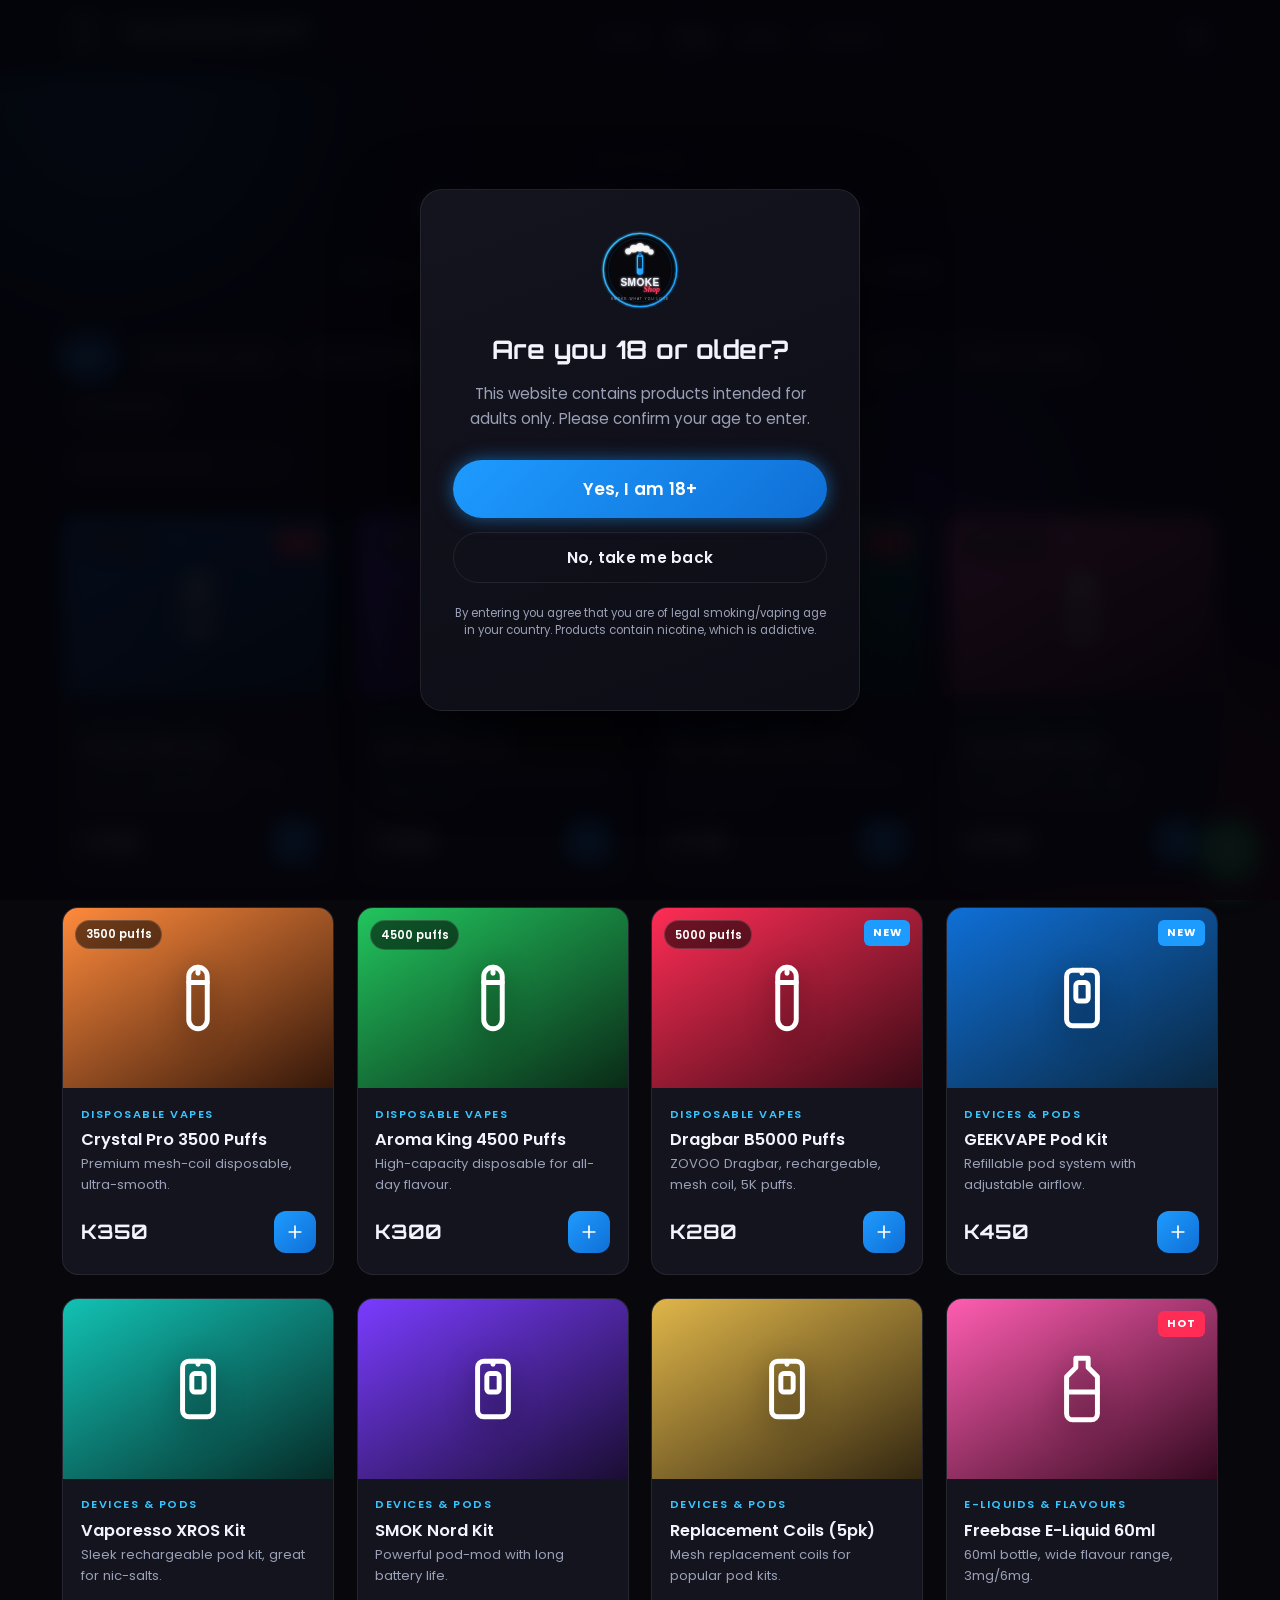
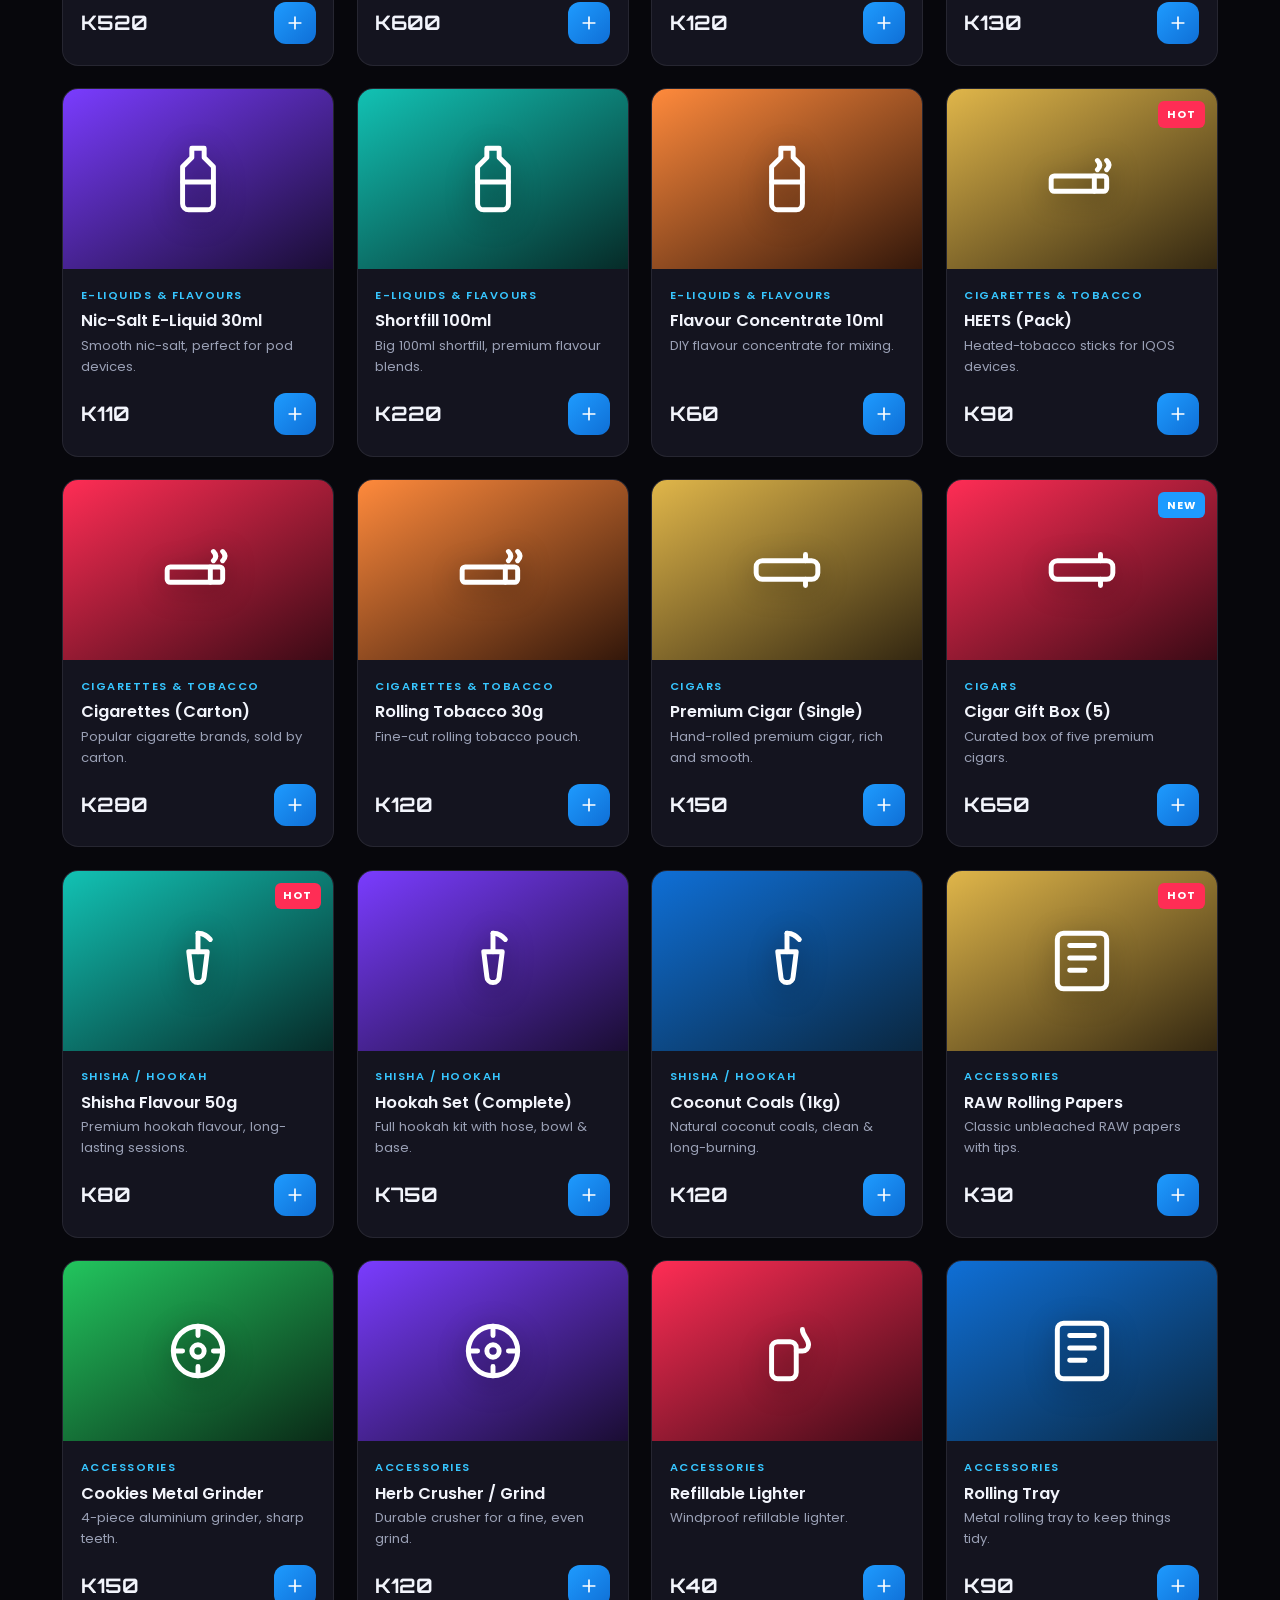
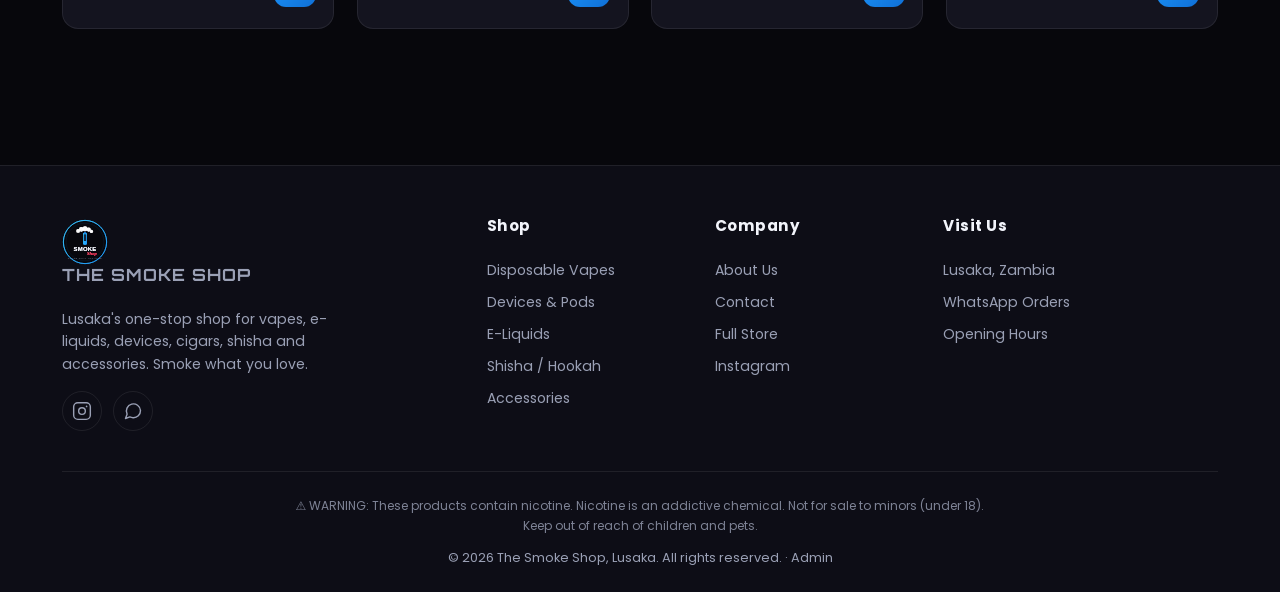
<file: shop.html>
<!DOCTYPE html>
<html lang="en">
<head>
<meta charset="UTF-8">
<meta name="viewport" content="width=device-width, initial-scale=1.0">
<title>Shop — The Smoke Shop | Lusaka, Zambia</title>
<meta name="description" content="Browse disposable vapes, e-liquids, devices, cigars, shisha and accessories. Add to cart and order on WhatsApp.">
<link rel="icon" href="logo.svg" type="image/svg+xml">
<link rel="preconnect" href="https://fonts.googleapis.com">
<link rel="preconnect" href="https://fonts.gstatic.com" crossorigin>
<link href="https://fonts.googleapis.com/css2?family=Orbitron:wght@600;700;800&family=Poppins:wght@300;400;500;600;700&display=swap" rel="stylesheet">
<link rel="stylesheet" href="styles.css">
</head>
<body>
<div class="bg-orbs"><span class="o1"></span><span class="o2"></span><span class="o3"></span></div>

<!-- AGE GATE -->
<div class="age-gate" id="ageGate">
  <div class="age-card">
    <img src="logo.svg" alt="The Smoke Shop" class="logo">
    <h2>Are you 18 or older?</h2>
    <p>This website contains products intended for adults only. Please confirm your age to enter.</p>
    <div class="age-btns">
      <button class="btn btn-primary btn-lg" id="ageYes">Yes, I am 18+</button>
      <button class="btn btn-ghost" id="ageNo">No, take me back</button>
    </div>
    <p class="fine">By entering you agree that you are of legal smoking/vaping age in your country. Products contain nicotine, which is addictive.</p>
  </div>
</div>

<!-- HEADER -->
<header class="site-header">
  <div class="container nav">
    <a href="index.html" class="brand">
      <img src="logo.svg" alt="" class="logo">
      <span class="brand-name">THE SMOKE SHOP<small>SMOKE WHAT YOU LOVE</small></span>
    </a>
    <nav class="nav-links" id="navLinks">
      <a href="index.html">Home</a>
      <a href="shop.html" class="active">Shop</a>
      <a href="about.html">About</a>
      <a href="contact.html">Contact</a>
    </nav>
    <div class="nav-actions">
      <button class="cart-btn" data-open-cart aria-label="Open cart">
        <svg width="22" height="22" viewBox="0 0 24 24" fill="none" stroke="currentColor" stroke-width="1.7" stroke-linecap="round" stroke-linejoin="round"><circle cx="9" cy="21" r="1"/><circle cx="20" cy="21" r="1"/><path d="M1 1h4l2.7 13.4a2 2 0 0 0 2 1.6h9.7a2 2 0 0 0 2-1.6L23 6H6"/></svg>
        <span class="cart-count">0</span>
      </button>
      <button class="hamburger" id="hamburger" aria-label="Menu">
        <svg width="26" height="26" viewBox="0 0 24 24" fill="none" stroke="currentColor" stroke-width="2" stroke-linecap="round"><path d="M3 6h18M3 12h18M3 18h18"/></svg>
      </button>
    </div>
  </div>
</header>

<!-- SHOP -->
<section class="pad">
  <div class="container">
    <div class="section-head" style="margin-bottom:1.8rem">
      <span class="kicker">The Store</span>
      <h2>Shop All Products</h2>
      <p>Tap a category, add to cart, and check out on WhatsApp. Prices in Zambian Kwacha (K).</p>
    </div>

    <div class="shop-layout">
      <div class="filters" id="filterBar"></div>
      <div class="search-box">
        <svg width="18" height="18" viewBox="0 0 24 24" fill="none" stroke="currentColor" stroke-width="2" stroke-linecap="round"><circle cx="11" cy="11" r="7"/><path d="M21 21l-4-4"/></svg>
        <input type="text" id="searchInput" placeholder="Search products…" aria-label="Search products">
      </div>
    </div>

    <div class="product-grid" id="productGrid"></div>
  </div>
</section>

<!-- FOOTER -->
<footer class="site-footer">
  <div class="container">
    <div class="footer-grid">
      <div class="footer-col f-brand">
        <a href="index.html" class="brand"><img src="logo.svg" alt="" class="logo"><span class="brand-name">THE SMOKE SHOP</span></a>
        <p>Lusaka's one-stop shop for vapes, e-liquids, devices, cigars, shisha and accessories. Smoke what you love.</p>
        <div class="socials">
          <a href="#" data-ig aria-label="Instagram" target="_blank"><svg width="20" height="20" viewBox="0 0 24 24" fill="none" stroke="currentColor" stroke-width="1.7"><rect x="2" y="2" width="20" height="20" rx="5"/><circle cx="12" cy="12" r="4"/><circle cx="17.5" cy="6.5" r="1" fill="currentColor" stroke="none"/></svg></a>
          <a href="#" data-wa aria-label="WhatsApp"><svg width="20" height="20" viewBox="0 0 24 24" fill="none" stroke="currentColor" stroke-width="1.7" stroke-linecap="round" stroke-linejoin="round"><path d="M21 11.5a8.38 8.38 0 0 1-9 8.5 8.5 8.5 0 0 1-3.8-.9L3 21l1.9-5.2A8.5 8.5 0 1 1 21 11.5z"/></svg></a>
        </div>
      </div>
      <div class="footer-col">
        <h4>Shop</h4>
        <a href="shop.html#disposables">Disposable Vapes</a>
        <a href="shop.html#devices">Devices & Pods</a>
        <a href="shop.html#eliquids">E-Liquids</a>
        <a href="shop.html#shisha">Shisha / Hookah</a>
        <a href="shop.html#accessories">Accessories</a>
      </div>
      <div class="footer-col">
        <h4>Company</h4>
        <a href="about.html">About Us</a>
        <a href="contact.html">Contact</a>
        <a href="shop.html">Full Store</a>
        <a href="#" data-ig target="_blank">Instagram</a>
      </div>
      <div class="footer-col">
        <h4>Visit Us</h4>
        <a href="#">Lusaka, Zambia</a>
        <a href="#" data-wa>WhatsApp Orders</a>
        <a href="contact.html">Opening Hours</a>
      </div>
    </div>
    <div class="footer-bottom">
      <p class="disclaimer">⚠️ WARNING: These products contain nicotine. Nicotine is an addictive chemical. Not for sale to minors (under 18). Keep out of reach of children and pets.</p>
      <p>© <span id="year"></span> The Smoke Shop, Lusaka. All rights reserved. · <a href="admin.html" style="color:var(--muted)">Admin</a></p>
    </div>
  </div>
</footer>

<!-- CART DRAWER -->
<div class="overlay" id="overlay"></div>
<aside class="cart-drawer" id="cartDrawer" aria-label="Shopping cart">
  <div class="cart-header">
    <h3>Your Cart</h3>
    <button class="icon-btn" id="closeCart" aria-label="Close cart">
      <svg width="22" height="22" viewBox="0 0 24 24" fill="none" stroke="currentColor" stroke-width="2" stroke-linecap="round"><path d="M18 6L6 18M6 6l12 12"/></svg>
    </button>
  </div>
  <div class="cart-items" id="cartItems"></div>
  <div class="cart-footer" id="cartFooter">
    <div class="cart-total"><span>Total</span><b id="cartTotal">K0</b></div>
    <button class="btn btn-red btn-block btn-lg" id="checkoutBtn">
      <svg width="20" height="20" viewBox="0 0 24 24" fill="none" stroke="currentColor" stroke-width="1.8" stroke-linecap="round" stroke-linejoin="round"><path d="M21 11.5a8.38 8.38 0 0 1-9 8.5 8.5 8.5 0 0 1-3.8-.9L3 21l1.9-5.2A8.5 8.5 0 1 1 21 11.5z"/></svg>
      Checkout via WhatsApp
    </button>
    <p class="wa-note">You'll be taken to WhatsApp with your order ready to send.</p>
  </div>
</aside>

<a href="#" class="wa-float" data-wa aria-label="WhatsApp">
  <svg width="30" height="30" viewBox="0 0 24 24" fill="#fff"><path d="M17.5 14.4c-.3-.2-1.7-.9-2-1-.3-.1-.5-.2-.6.2s-.7 1-.9 1.1c-.2.2-.3.2-.6 0-.3-.2-1.2-.5-2.4-1.4-.9-.8-1.5-1.8-1.6-2.1-.2-.3 0-.5.1-.6l.5-.5c.1-.2.2-.3.3-.5s0-.4 0-.5c-.1-.2-.6-1.5-.9-2-.2-.5-.4-.4-.6-.4h-.5c-.2 0-.5.1-.7.3-.3.3-1 .9-1 2.3s1 2.7 1.2 2.9c.1.2 2 3.1 5 4.3.7.3 1.2.5 1.6.6.7.2 1.3.2 1.8.1.5-.1 1.7-.7 1.9-1.4.2-.7.2-1.2.2-1.4-.1-.1-.3-.2-.6-.3z"/><path d="M12 2a10 10 0 0 0-8.6 15L2 22l5.1-1.3A10 10 0 1 0 12 2zm0 18c-1.5 0-3-.4-4.3-1.1l-.3-.2-3 .8.8-2.9-.2-.3A8 8 0 1 1 12 20z"/></svg>
</a>

<script src="products.js"></script>
<script src="store.js"></script>
<script src="app.js"></script>
<script>document.getElementById("year").textContent=new Date().getFullYear();</script>
</body>
</html>
</file>
<file: styles.css>
/* ============================================================
   THE SMOKE SHOP — Lusaka, Zambia
   Dark neon theme (electric blue + crimson)
   ============================================================ */

:root{
  --bg:#07070c;
  --bg-2:#0d0d16;
  --bg-3:#12121f;
  --card:#14141f;
  --card-2:#1a1a2b;
  --line:rgba(255,255,255,.08);
  --text:#f2f4fb;
  --muted:#9aa0b5;
  --blue:#1e9bff;
  --blue-bright:#37c6ff;
  --red:#ff2d55;
  --red-bright:#ff5470;
  --glow-blue:0 0 18px rgba(30,155,255,.55);
  --glow-red:0 0 18px rgba(255,45,85,.55);
  --radius:16px;
  --radius-sm:10px;
  --maxw:1200px;
  --font:'Poppins',system-ui,-apple-system,Segoe UI,Roboto,sans-serif;
  --display:'Orbitron','Poppins',sans-serif;
}

*{box-sizing:border-box;margin:0;padding:0}
html{scroll-behavior:smooth}
body{
  font-family:var(--font);
  background:var(--bg);
  color:var(--text);
  line-height:1.6;
  overflow-x:hidden;
}
body.no-scroll{overflow:hidden}
a{color:inherit;text-decoration:none}
img{max-width:100%;display:block}
ul{list-style:none}

.container{max-width:var(--maxw);margin:0 auto;padding:0 22px}
section{position:relative}

/* ---------- Background flourishes ---------- */
.bg-orbs{position:fixed;inset:0;z-index:-1;overflow:hidden}
.bg-orbs span{position:absolute;border-radius:50%;filter:blur(90px);opacity:.35}
.bg-orbs .o1{width:420px;height:420px;background:var(--blue);top:-120px;left:-100px}
.bg-orbs .o2{width:380px;height:380px;background:var(--red);bottom:-140px;right:-90px}
.bg-orbs .o3{width:300px;height:300px;background:#7a3cff;top:40%;left:60%}

/* ---------- Buttons ---------- */
.btn{
  display:inline-flex;align-items:center;gap:.5rem;justify-content:center;
  font-weight:600;font-size:.95rem;letter-spacing:.3px;
  padding:.8rem 1.5rem;border-radius:50px;border:none;cursor:pointer;
  transition:transform .15s ease,box-shadow .25s ease,background .25s ease;
  font-family:var(--font);
}
.btn:active{transform:scale(.97)}
.btn-primary{background:linear-gradient(135deg,var(--blue),#0f6fd6);color:#fff;box-shadow:var(--glow-blue)}
.btn-primary:hover{box-shadow:0 0 28px rgba(30,155,255,.8)}
.btn-red{background:linear-gradient(135deg,var(--red),#c81e42);color:#fff;box-shadow:var(--glow-red)}
.btn-red:hover{box-shadow:0 0 28px rgba(255,45,85,.85)}
.btn-ghost{background:transparent;color:var(--text);border:1.5px solid var(--line)}
.btn-ghost:hover{border-color:var(--blue);color:var(--blue-bright)}
.btn-block{width:100%}
.btn-lg{padding:1rem 2rem;font-size:1.05rem}

/* ---------- Header / Nav ---------- */
.site-header{
  position:sticky;top:0;z-index:50;
  background:rgba(7,7,12,.72);
  backdrop-filter:blur(14px);
  border-bottom:1px solid var(--line);
}
.nav{display:flex;align-items:center;justify-content:space-between;height:74px}
.brand{display:flex;align-items:center;gap:.7rem}
.brand .logo{height:46px;width:auto}
.brand-name{font-family:var(--display);font-weight:700;font-size:1.05rem;letter-spacing:1px;line-height:1}
.brand-name small{display:block;font-family:var(--font);font-weight:400;font-size:.62rem;letter-spacing:2px;color:var(--muted);margin-top:2px}
.nav-links{display:flex;align-items:center;gap:1.6rem}
.nav-links a{font-weight:500;font-size:.95rem;color:var(--muted);position:relative;transition:color .2s}
.nav-links a:hover,.nav-links a.active{color:var(--text)}
.nav-links a.active::after{content:"";position:absolute;left:0;right:0;bottom:-6px;height:2px;background:linear-gradient(90deg,var(--blue),var(--red));border-radius:2px}
.nav-actions{display:flex;align-items:center;gap:.8rem}
.cart-btn{position:relative;background:transparent;border:1.5px solid var(--line);color:var(--text);width:46px;height:46px;border-radius:50%;display:grid;place-items:center;cursor:pointer;transition:border-color .2s,box-shadow .2s}
.cart-btn:hover{border-color:var(--blue);box-shadow:var(--glow-blue)}
.cart-count{position:absolute;top:-6px;right:-6px;background:var(--red);color:#fff;font-size:.68rem;font-weight:700;min-width:20px;height:20px;border-radius:20px;display:grid;place-items:center;padding:0 5px;box-shadow:var(--glow-red)}
.hamburger{display:none;background:transparent;border:none;color:var(--text);cursor:pointer;width:44px;height:44px}

/* ---------- Hero ---------- */
.hero{padding:5rem 0 4rem;text-align:center;overflow:hidden}
.hero .eyebrow{display:inline-block;font-size:.78rem;letter-spacing:3px;text-transform:uppercase;color:var(--blue-bright);border:1px solid rgba(30,155,255,.3);padding:.4rem 1rem;border-radius:50px;margin-bottom:1.5rem;background:rgba(30,155,255,.06)}
.hero h1{font-family:var(--display);font-size:clamp(2.4rem,6vw,4.6rem);line-height:1.05;font-weight:800;letter-spacing:1px}
.hero h1 .glow-blue{color:var(--blue-bright);text-shadow:var(--glow-blue)}
.hero h1 .glow-red{color:var(--red-bright);text-shadow:var(--glow-red)}
.hero p.lead{max-width:620px;margin:1.4rem auto 2.2rem;color:var(--muted);font-size:1.12rem}
.hero-cta{display:flex;gap:1rem;justify-content:center;flex-wrap:wrap}
.hero-stats{display:flex;gap:2.5rem;justify-content:center;flex-wrap:wrap;margin-top:3.5rem}
.hero-stats .stat b{font-family:var(--display);font-size:1.9rem;background:linear-gradient(135deg,var(--blue-bright),var(--red-bright));-webkit-background-clip:text;background-clip:text;-webkit-text-fill-color:transparent}
.hero-stats .stat span{display:block;color:var(--muted);font-size:.82rem;letter-spacing:1px;text-transform:uppercase}

/* ---------- Section heading ---------- */
.section-head{text-align:center;max-width:640px;margin:0 auto 2.6rem}
.section-head .kicker{color:var(--red-bright);font-weight:600;letter-spacing:3px;text-transform:uppercase;font-size:.78rem}
.section-head h2{font-family:var(--display);font-size:clamp(1.8rem,4vw,2.6rem);margin-top:.5rem;letter-spacing:.5px}
.section-head p{color:var(--muted);margin-top:.7rem}
.pad{padding:4.5rem 0}

/* ---------- Category cards ---------- */
.cat-grid{display:grid;grid-template-columns:repeat(auto-fit,minmax(180px,1fr));gap:1.1rem}
.cat-card{
  position:relative;border-radius:var(--radius);padding:1.8rem 1.4rem;
  background:linear-gradient(160deg,var(--card),var(--bg-2));
  border:1px solid var(--line);overflow:hidden;transition:transform .2s,border-color .2s,box-shadow .3s;
  cursor:pointer;
}
.cat-card:hover{transform:translateY(-6px);border-color:rgba(30,155,255,.4);box-shadow:0 14px 40px rgba(0,0,0,.5)}
.cat-card .cat-icon{width:54px;height:54px;border-radius:14px;display:grid;place-items:center;background:linear-gradient(135deg,rgba(30,155,255,.18),rgba(255,45,85,.18));margin-bottom:1rem}
.cat-card h3{font-size:1.15rem;font-weight:600}
.cat-card p{color:var(--muted);font-size:.85rem;margin-top:.3rem}
.cat-card .arrow{position:absolute;bottom:1.2rem;right:1.2rem;color:var(--blue-bright);opacity:0;transform:translateX(-6px);transition:.2s}
.cat-card:hover .arrow{opacity:1;transform:translateX(0)}

/* ---------- Products ---------- */
.shop-layout{display:flex;gap:1rem;flex-wrap:wrap;align-items:center;justify-content:space-between;margin-bottom:2rem}
.filters{display:flex;gap:.6rem;flex-wrap:wrap}
.filter-btn{background:var(--card);border:1px solid var(--line);color:var(--muted);padding:.55rem 1.1rem;border-radius:50px;font-size:.85rem;cursor:pointer;font-family:var(--font);transition:.2s;font-weight:500}
.filter-btn:hover{color:var(--text);border-color:var(--blue)}
.filter-btn.active{background:linear-gradient(135deg,var(--blue),#0f6fd6);color:#fff;border-color:transparent;box-shadow:var(--glow-blue)}
.search-box{position:relative}
.search-box input{background:var(--card);border:1px solid var(--line);color:var(--text);padding:.6rem 1rem .6rem 2.4rem;border-radius:50px;font-family:var(--font);width:230px;outline:none;transition:.2s}
.search-box input:focus{border-color:var(--blue);box-shadow:var(--glow-blue)}
.search-box svg{position:absolute;left:.85rem;top:50%;transform:translateY(-50%);color:var(--muted)}

.product-grid{display:grid;grid-template-columns:repeat(auto-fill,minmax(230px,1fr));gap:1.4rem}
.product-card{
  background:var(--card);border:1px solid var(--line);border-radius:var(--radius);
  overflow:hidden;display:flex;flex-direction:column;transition:transform .2s,border-color .2s,box-shadow .3s;
}
.product-card:hover{transform:translateY(-6px);border-color:rgba(30,155,255,.4);box-shadow:0 16px 44px rgba(0,0,0,.55)}
.product-thumb{height:180px;position:relative;display:grid;place-items:center;overflow:hidden}
.product-thumb .thumb-icon{width:74px;height:74px;filter:drop-shadow(0 6px 14px rgba(0,0,0,.4));z-index:2}
.product-thumb .puffs{position:absolute;top:12px;left:12px;background:rgba(0,0,0,.55);backdrop-filter:blur(4px);color:#fff;font-size:.72rem;font-weight:600;padding:.28rem .6rem;border-radius:50px;z-index:3;border:1px solid rgba(255,255,255,.15)}
.product-thumb .tag{position:absolute;top:12px;right:12px;font-size:.68rem;font-weight:700;letter-spacing:1px;text-transform:uppercase;padding:.28rem .55rem;border-radius:6px;z-index:3}
.tag.hot{background:var(--red);color:#fff}
.tag.new{background:var(--blue);color:#fff}
.product-info{padding:1.1rem 1.1rem 1.3rem;display:flex;flex-direction:column;flex:1}
.product-info .cat-label{color:var(--blue-bright);font-size:.7rem;letter-spacing:1.5px;text-transform:uppercase;font-weight:600}
.product-info h3{font-size:1.02rem;font-weight:600;margin:.35rem 0 .2rem;line-height:1.3}
.product-info .desc{color:var(--muted);font-size:.82rem;flex:1}
.product-foot{display:flex;align-items:center;justify-content:space-between;margin-top:1rem}
.price{font-family:var(--display);font-size:1.25rem;font-weight:700}
.price small{font-size:.75rem;color:var(--muted);font-weight:400;font-family:var(--font)}
.add-btn{background:linear-gradient(135deg,var(--blue),#0f6fd6);color:#fff;border:none;width:42px;height:42px;border-radius:12px;display:grid;place-items:center;cursor:pointer;transition:.2s}
.add-btn:hover{box-shadow:var(--glow-blue);transform:scale(1.06)}
.add-btn.added{background:linear-gradient(135deg,#22c55e,#15803d)}
.no-results{grid-column:1/-1;text-align:center;color:var(--muted);padding:3rem 0}

/* ---------- Cart drawer ---------- */
.overlay{position:fixed;inset:0;background:rgba(0,0,0,.6);backdrop-filter:blur(3px);opacity:0;visibility:hidden;transition:.3s;z-index:90}
.overlay.open{opacity:1;visibility:visible}
.cart-drawer{
  position:fixed;top:0;right:0;height:100%;width:400px;max-width:90vw;
  background:var(--bg-2);border-left:1px solid var(--line);z-index:100;
  transform:translateX(100%);transition:transform .32s cubic-bezier(.4,0,.2,1);
  display:flex;flex-direction:column;
}
.cart-drawer.open{transform:translateX(0);box-shadow:-20px 0 60px rgba(0,0,0,.6)}
.cart-header{display:flex;align-items:center;justify-content:space-between;padding:1.3rem 1.4rem;border-bottom:1px solid var(--line)}
.cart-header h3{font-family:var(--display);font-size:1.15rem;letter-spacing:.5px}
.icon-btn{background:transparent;border:none;color:var(--muted);cursor:pointer;width:38px;height:38px;border-radius:8px;display:grid;place-items:center;transition:.2s}
.icon-btn:hover{color:var(--text);background:var(--card)}
.cart-items{flex:1;overflow-y:auto;padding:1rem 1.4rem}
.cart-item{display:flex;gap:.9rem;padding:.9rem 0;border-bottom:1px solid var(--line)}
.cart-item .ci-thumb{width:56px;height:56px;border-radius:10px;flex-shrink:0;display:grid;place-items:center}
.cart-item .ci-thumb img{width:32px;height:32px}
.ci-body{flex:1;min-width:0}
.ci-body h4{font-size:.9rem;font-weight:600;white-space:nowrap;overflow:hidden;text-overflow:ellipsis}
.ci-body .ci-price{color:var(--blue-bright);font-size:.85rem;font-weight:600;margin-top:.15rem}
.qty{display:inline-flex;align-items:center;gap:.6rem;margin-top:.5rem;background:var(--card);border-radius:50px;padding:.2rem}
.qty button{width:26px;height:26px;border-radius:50%;border:none;background:var(--card-2);color:var(--text);cursor:pointer;font-size:1rem;line-height:1;display:grid;place-items:center}
.qty button:hover{background:var(--blue);color:#fff}
.qty span{font-size:.85rem;min-width:18px;text-align:center;font-weight:600}
.ci-remove{background:transparent;border:none;color:var(--muted);cursor:pointer;align-self:flex-start;padding:.2rem;transition:.2s}
.ci-remove:hover{color:var(--red)}
.cart-empty{text-align:center;color:var(--muted);padding:3rem 1rem}
.cart-empty svg{opacity:.3;margin-bottom:1rem}
.cart-footer{padding:1.3rem 1.4rem;border-top:1px solid var(--line)}
.cart-total{display:flex;justify-content:space-between;align-items:baseline;margin-bottom:1rem}
.cart-total span{color:var(--muted)}
.cart-total b{font-family:var(--display);font-size:1.5rem}
.wa-note{font-size:.75rem;color:var(--muted);text-align:center;margin-top:.7rem}

/* ---------- Toast ---------- */
.toast{position:fixed;bottom:24px;left:50%;transform:translateX(-50%) translateY(120px);background:var(--card-2);border:1px solid var(--line);color:var(--text);padding:.85rem 1.4rem;border-radius:50px;z-index:120;display:flex;align-items:center;gap:.6rem;font-size:.9rem;font-weight:500;box-shadow:0 10px 30px rgba(0,0,0,.5);transition:transform .3s cubic-bezier(.4,0,.2,1)}
.toast.show{transform:translateX(-50%) translateY(0)}
.toast svg{color:#22c55e}

/* ---------- Age gate ---------- */
.age-gate{position:fixed;inset:0;z-index:200;background:rgba(4,4,9,.92);backdrop-filter:blur(10px);display:grid;place-items:center;padding:20px}
.age-gate.hidden{display:none}
.age-card{max-width:440px;text-align:center;background:linear-gradient(160deg,var(--card),var(--bg-2));border:1px solid var(--line);border-radius:22px;padding:2.6rem 2rem;box-shadow:0 30px 80px rgba(0,0,0,.6)}
.age-card .logo{height:78px;margin:0 auto 1.2rem}
.age-card h2{font-family:var(--display);font-size:1.6rem;letter-spacing:.5px}
.age-card p{color:var(--muted);margin:.8rem 0 1.8rem;font-size:.95rem}
.age-card .age-btns{display:flex;gap:.9rem;flex-direction:column}
.age-card .fine{font-size:.72rem;color:var(--muted);margin-top:1.4rem;line-height:1.5}

/* ---------- Feature strip ---------- */
.features{display:grid;grid-template-columns:repeat(auto-fit,minmax(220px,1fr));gap:1.2rem}
.feature{display:flex;gap:1rem;align-items:flex-start;background:var(--card);border:1px solid var(--line);border-radius:var(--radius);padding:1.4rem}
.feature .f-icon{flex-shrink:0;width:46px;height:46px;border-radius:12px;display:grid;place-items:center;background:linear-gradient(135deg,rgba(30,155,255,.16),rgba(255,45,85,.16));color:var(--blue-bright)}
.feature h4{font-size:1rem;font-weight:600}
.feature p{color:var(--muted);font-size:.85rem;margin-top:.2rem}

/* ---------- Banner / CTA ---------- */
.cta-banner{position:relative;border-radius:24px;overflow:hidden;padding:3.5rem 2rem;text-align:center;background:linear-gradient(135deg,rgba(30,155,255,.14),rgba(255,45,85,.14));border:1px solid var(--line)}
.cta-banner h2{font-family:var(--display);font-size:clamp(1.7rem,4vw,2.5rem)}
.cta-banner p{color:var(--muted);max-width:520px;margin:1rem auto 2rem}

/* ---------- About ---------- */
.about-grid{display:grid;grid-template-columns:1fr 1fr;gap:3rem;align-items:center}
.about-grid .about-visual{border-radius:22px;min-height:360px;background:
  radial-gradient(circle at 30% 30%,rgba(30,155,255,.35),transparent 60%),
  radial-gradient(circle at 70% 70%,rgba(255,45,85,.35),transparent 60%),
  var(--card);border:1px solid var(--line);display:grid;place-items:center;position:relative;overflow:hidden}
.about-visual .big-logo{width:60%;filter:drop-shadow(0 10px 30px rgba(0,0,0,.5))}
.about-text h2{font-family:var(--display);font-size:clamp(1.8rem,4vw,2.5rem);margin-bottom:1rem}
.about-text p{color:var(--muted);margin-bottom:1rem}
.brand-chips{display:flex;flex-wrap:wrap;gap:.6rem;margin-top:1.4rem}
.brand-chips span{background:var(--card);border:1px solid var(--line);padding:.4rem 1rem;border-radius:50px;font-size:.82rem;color:var(--muted)}

/* ---------- Contact ---------- */
.contact-grid{display:grid;grid-template-columns:1fr 1fr;gap:2.5rem}
.contact-info .ci-row{display:flex;gap:1rem;align-items:flex-start;margin-bottom:1.6rem}
.contact-info .ci-row .ci-ic{width:48px;height:48px;border-radius:12px;flex-shrink:0;display:grid;place-items:center;background:linear-gradient(135deg,rgba(30,155,255,.16),rgba(255,45,85,.16));color:var(--blue-bright)}
.contact-info .ci-row h4{font-size:1rem}
.contact-info .ci-row p,.contact-info .ci-row a{color:var(--muted);font-size:.92rem}
.contact-info .ci-row a:hover{color:var(--blue-bright)}
.contact-form{background:var(--card);border:1px solid var(--line);border-radius:var(--radius);padding:1.8rem}
.contact-form label{display:block;font-size:.85rem;margin-bottom:.4rem;color:var(--muted)}
.contact-form input,.contact-form textarea{width:100%;background:var(--bg-2);border:1px solid var(--line);border-radius:10px;color:var(--text);padding:.75rem .9rem;font-family:var(--font);margin-bottom:1.1rem;outline:none;transition:.2s}
.contact-form input:focus,.contact-form textarea:focus{border-color:var(--blue);box-shadow:var(--glow-blue)}
.hours-list li{display:flex;justify-content:space-between;padding:.55rem 0;border-bottom:1px solid var(--line);color:var(--muted);font-size:.9rem}
.hours-list li b{color:var(--text);font-weight:600}

/* ---------- Footer ---------- */
.site-footer{background:var(--bg-2);border-top:1px solid var(--line);padding:3rem 0 1.5rem;margin-top:4rem}
.footer-grid{display:grid;grid-template-columns:2fr 1fr 1fr 1.4fr;gap:2rem}
.footer-grid .f-brand p{color:var(--muted);font-size:.88rem;margin-top:1rem;max-width:280px}
.footer-col h4{font-size:.95rem;margin-bottom:1rem;letter-spacing:.5px}
.footer-col a{display:block;color:var(--muted);font-size:.88rem;padding:.3rem 0;transition:.2s}
.footer-col a:hover{color:var(--blue-bright)}
.socials{display:flex;gap:.7rem;margin-top:1rem}
.socials a{width:40px;height:40px;border-radius:50%;border:1px solid var(--line);display:grid;place-items:center;color:var(--muted);transition:.2s}
.socials a:hover{color:#fff;border-color:var(--blue);box-shadow:var(--glow-blue)}
.footer-bottom{text-align:center;color:var(--muted);font-size:.8rem;margin-top:2.5rem;padding-top:1.5rem;border-top:1px solid var(--line)}
.footer-bottom .disclaimer{max-width:700px;margin:0 auto .8rem;font-size:.75rem;opacity:.8}

/* ---------- Floating WhatsApp ---------- */
.wa-float{position:fixed;bottom:22px;right:22px;width:58px;height:58px;border-radius:50%;background:#25d366;display:grid;place-items:center;z-index:80;box-shadow:0 8px 24px rgba(37,211,102,.5);transition:transform .2s}
.wa-float:hover{transform:scale(1.1)}

/* ---------- Reveal animation ---------- */
.reveal{opacity:0;transform:translateY(24px);transition:opacity .6s ease,transform .6s ease}
.reveal.in{opacity:1;transform:none}

/* ---------- Responsive ---------- */
@media(max-width:860px){
  .about-grid,.contact-grid{grid-template-columns:1fr}
  .footer-grid{grid-template-columns:1fr 1fr}
  .nav-links{position:fixed;top:74px;left:0;right:0;background:var(--bg-2);flex-direction:column;padding:1.5rem;gap:1.2rem;border-bottom:1px solid var(--line);transform:translateY(-140%);transition:transform .3s;z-index:40}
  .nav-links.open{transform:translateY(0)}
  .hamburger{display:grid;place-items:center}
}
@media(max-width:520px){
  .footer-grid{grid-template-columns:1fr}
  .hero-stats{gap:1.5rem}
  .search-box input{width:100%}
  .shop-layout{flex-direction:column;align-items:stretch}
  .search-box{width:100%}
}
</file>
<file: admin.css>
/* ============================================================
   THE SMOKE SHOP — admin styles
   ============================================================ */
.admin-body{min-height:100vh}

/* ---- Login ---- */
.login-wrap{min-height:100vh;display:grid;place-items:center;padding:24px}
.login-card{width:100%;max-width:400px;background:linear-gradient(160deg,var(--card),var(--bg-2));border:1px solid var(--line);border-radius:22px;padding:2.6rem 2rem;box-shadow:0 30px 80px rgba(0,0,0,.6);text-align:center}
.login-card .logo{height:78px;margin:0 auto 1rem}
.login-card h1{font-family:var(--display);font-size:1.5rem;letter-spacing:.5px}
.login-card p.sub{color:var(--muted);font-size:.9rem;margin:.5rem 0 1.8rem}
.login-card label{display:block;text-align:left;font-size:.82rem;color:var(--muted);margin-bottom:.4rem}
.login-card input{width:100%;background:var(--bg-2);border:1px solid var(--line);border-radius:10px;color:var(--text);padding:.8rem .9rem;font-family:var(--font);outline:none;transition:.2s;margin-bottom:1.1rem}
.login-card input:focus{border-color:var(--blue);box-shadow:var(--glow-blue)}
.login-err{color:var(--red-bright);font-size:.82rem;margin-bottom:1rem;min-height:1em}
.login-note{font-size:.72rem;color:var(--muted);margin-top:1.4rem;line-height:1.5}
.login-back{display:inline-block;margin-top:1rem;color:var(--muted);font-size:.85rem}
.login-back:hover{color:var(--blue-bright)}

/* ---- Dashboard shell ---- */
.dash-header{position:sticky;top:0;z-index:30;background:rgba(7,7,12,.8);backdrop-filter:blur(14px);border-bottom:1px solid var(--line)}
.dash-nav{display:flex;align-items:center;justify-content:space-between;height:66px}
.dash-brand{display:flex;align-items:center;gap:.6rem}
.dash-brand .logo{height:38px}
.dash-brand b{font-family:var(--display);letter-spacing:1px;font-size:.95rem}
.dash-brand small{display:block;color:var(--muted);font-size:.6rem;letter-spacing:2px}
.dash-actions{display:flex;align-items:center;gap:.6rem}
.tabs{display:flex;gap:.4rem;flex-wrap:wrap;border-bottom:1px solid var(--line);margin:1.5rem 0 2rem;overflow-x:auto}
.tab{background:transparent;border:none;border-bottom:2px solid transparent;color:var(--muted);padding:.7rem 1rem;font-family:var(--font);font-size:.92rem;font-weight:500;cursor:pointer;white-space:nowrap;transition:.2s}
.tab:hover{color:var(--text)}
.tab.active{color:var(--text);border-bottom-color:var(--blue)}
.panel{display:none;animation:fade .3s ease}
.panel.active{display:block}
@keyframes fade{from{opacity:0;transform:translateY(8px)}to{opacity:1;transform:none}}

/* ---- KPI cards ---- */
.kpi-grid{display:grid;grid-template-columns:repeat(auto-fit,minmax(190px,1fr));gap:1.1rem;margin-bottom:2rem}
.kpi{background:var(--card);border:1px solid var(--line);border-radius:var(--radius);padding:1.3rem}
.kpi .k-label{color:var(--muted);font-size:.78rem;letter-spacing:1px;text-transform:uppercase}
.kpi .k-val{font-family:var(--display);font-size:1.7rem;margin-top:.4rem;line-height:1}
.kpi .k-sub{font-size:.78rem;color:var(--muted);margin-top:.5rem}
.kpi.accent{background:linear-gradient(150deg,rgba(30,155,255,.14),rgba(255,45,85,.1))}
.k-val.good{color:#37d66f}
.k-val.warn{color:#ffcf5c}
.k-val.bad{color:var(--red-bright)}

/* ---- charts ---- */
.chart-grid{display:grid;grid-template-columns:1.6fr 1fr;gap:1.4rem;margin-bottom:2rem}
.card-box{background:var(--card);border:1px solid var(--line);border-radius:var(--radius);padding:1.3rem}
.card-box h3{font-size:1rem;margin-bottom:1rem;font-family:var(--display);letter-spacing:.5px}
.chart-holder{position:relative;height:260px}
.empty-state{color:var(--muted);text-align:center;padding:2.5rem 1rem;font-size:.9rem}

/* ---- tables ---- */
.table-wrap{overflow-x:auto;background:var(--card);border:1px solid var(--line);border-radius:var(--radius)}
table.data{width:100%;border-collapse:collapse;min-width:720px}
table.data th,table.data td{text-align:left;padding:.8rem 1rem;border-bottom:1px solid var(--line);font-size:.88rem}
table.data th{color:var(--muted);font-weight:600;font-size:.72rem;letter-spacing:1px;text-transform:uppercase;position:sticky;top:0;background:var(--card-2)}
table.data tr:last-child td{border-bottom:none}
table.data td.num{text-align:right;font-variant-numeric:tabular-nums}
table.data input.cell{width:90px;background:var(--bg-2);border:1px solid var(--line);border-radius:8px;color:var(--text);padding:.4rem .5rem;font-family:var(--font);text-align:right}
table.data input.cell:focus{border-color:var(--blue);outline:none}
.pill{display:inline-block;padding:.2rem .6rem;border-radius:50px;font-size:.72rem;font-weight:600}
.pill.ok{background:rgba(34,197,94,.16);color:#37d66f}
.pill.low{background:rgba(255,207,92,.16);color:#ffcf5c}
.pill.out{background:rgba(255,45,85,.18);color:var(--red-bright)}
.mini-thumb{width:34px;height:34px;border-radius:8px;display:inline-grid;place-items:center;vertical-align:middle;margin-right:.6rem}
.mini-thumb svg{width:18px;height:18px}
.row-actions{display:flex;gap:.4rem}
.tiny-btn{background:var(--card-2);border:1px solid var(--line);color:var(--muted);border-radius:8px;padding:.35rem .6rem;font-size:.78rem;cursor:pointer;font-family:var(--font);transition:.2s}
.tiny-btn:hover{color:var(--text);border-color:var(--blue)}
.tiny-btn.danger:hover{color:var(--red-bright);border-color:var(--red)}

/* ---- toolbar ---- */
.toolbar{display:flex;gap:.7rem;flex-wrap:wrap;align-items:center;justify-content:space-between;margin-bottom:1.2rem}
.toolbar h2{font-family:var(--display);font-size:1.3rem;letter-spacing:.5px}
.toolbar .right{display:flex;gap:.6rem;flex-wrap:wrap}

/* ---- record sale form ---- */
.sale-form{display:grid;grid-template-columns:2fr 1fr auto;gap:.7rem;align-items:end;margin-bottom:1.4rem}
.sale-form label{display:block;font-size:.78rem;color:var(--muted);margin-bottom:.35rem}
.sale-form select,.sale-form input{width:100%;background:var(--bg-2);border:1px solid var(--line);border-radius:10px;color:var(--text);padding:.7rem .8rem;font-family:var(--font)}
.settings-row{display:flex;justify-content:space-between;align-items:center;gap:1rem;padding:1.1rem 0;border-bottom:1px solid var(--line);flex-wrap:wrap}
.settings-row:last-child{border-bottom:none}
.settings-row .s-desc{color:var(--muted);font-size:.85rem;max-width:520px}
.banner{background:linear-gradient(135deg,rgba(255,207,92,.14),rgba(255,45,85,.1));border:1px solid rgba(255,207,92,.3);border-radius:12px;padding:.9rem 1.1rem;margin-bottom:1.5rem;font-size:.88rem;color:#ffd97a;display:flex;gap:.6rem;align-items:center}
.disclaimer-box{background:var(--card);border:1px solid var(--line);border-radius:12px;padding:1rem 1.2rem;color:var(--muted);font-size:.82rem;line-height:1.6;margin-top:1.5rem}

@media(max-width:760px){
  .chart-grid{grid-template-columns:1fr}
  .sale-form{grid-template-columns:1fr}
}
</file>
